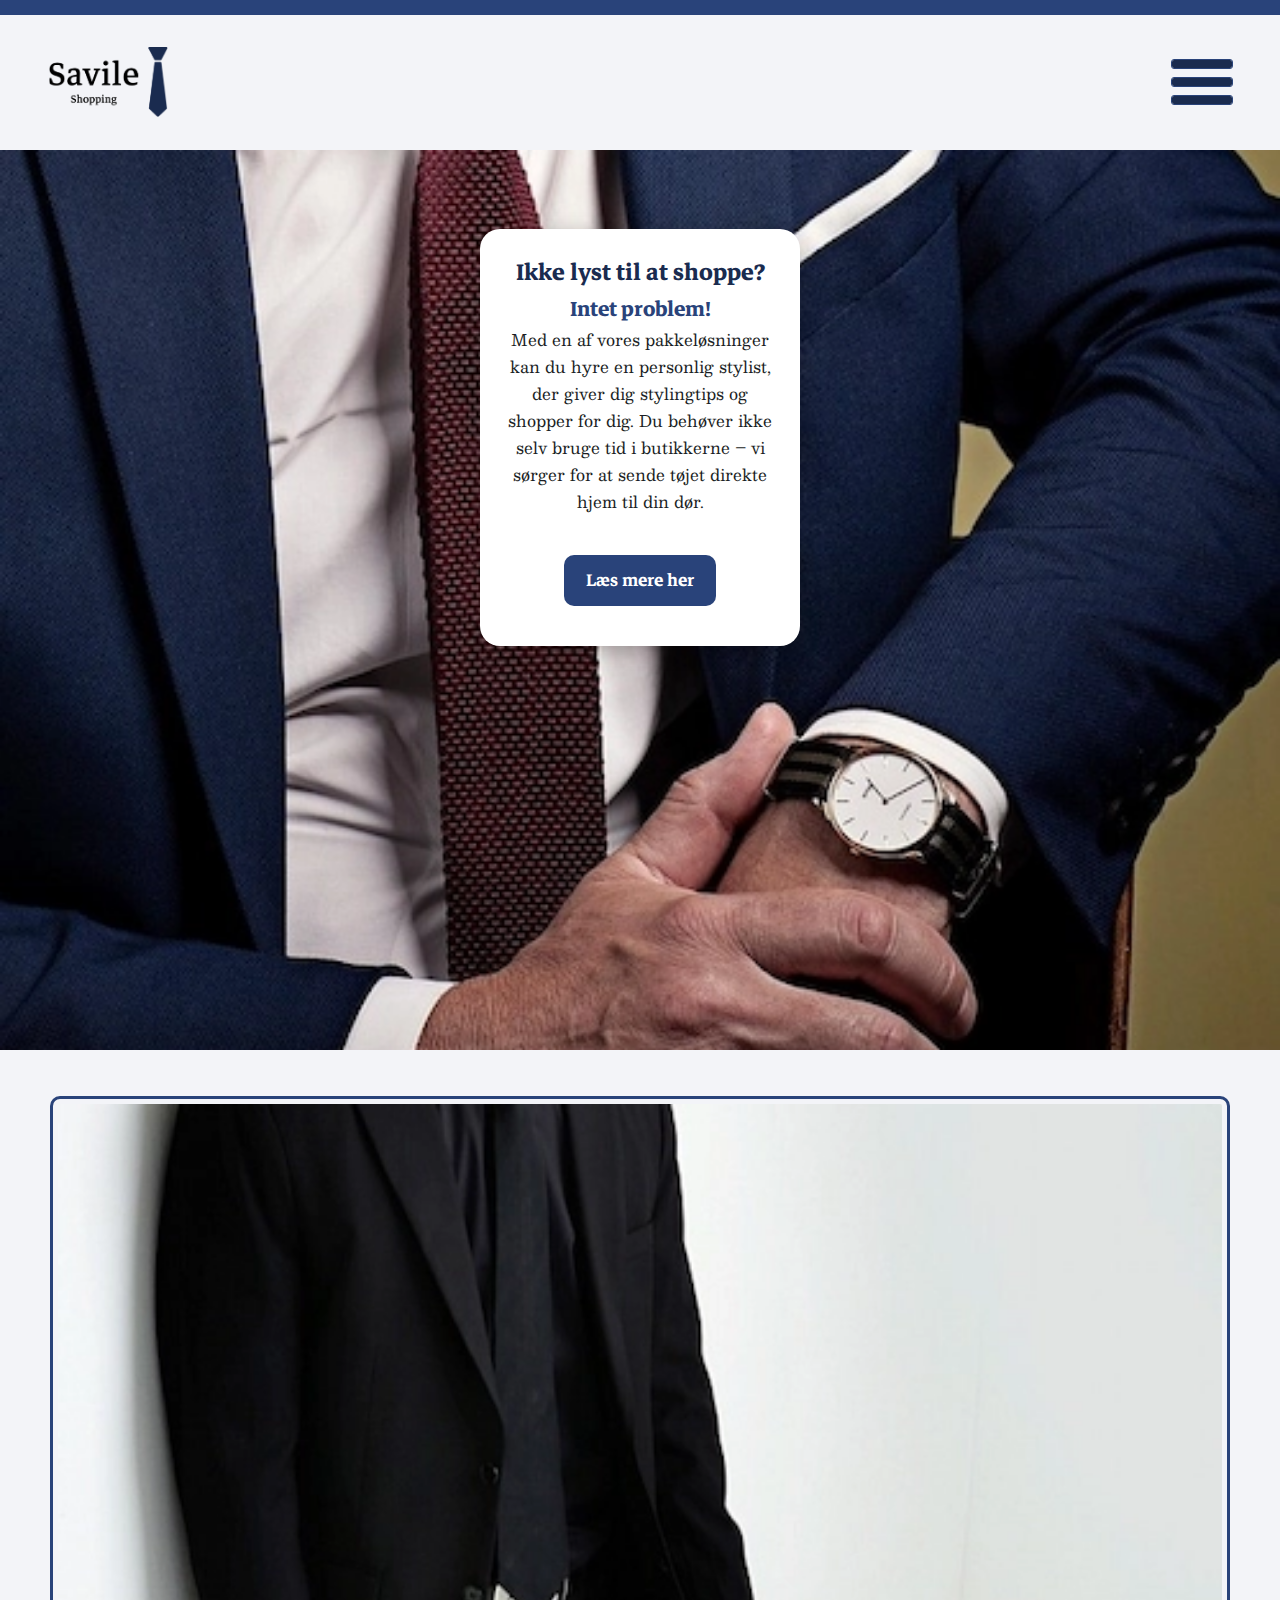
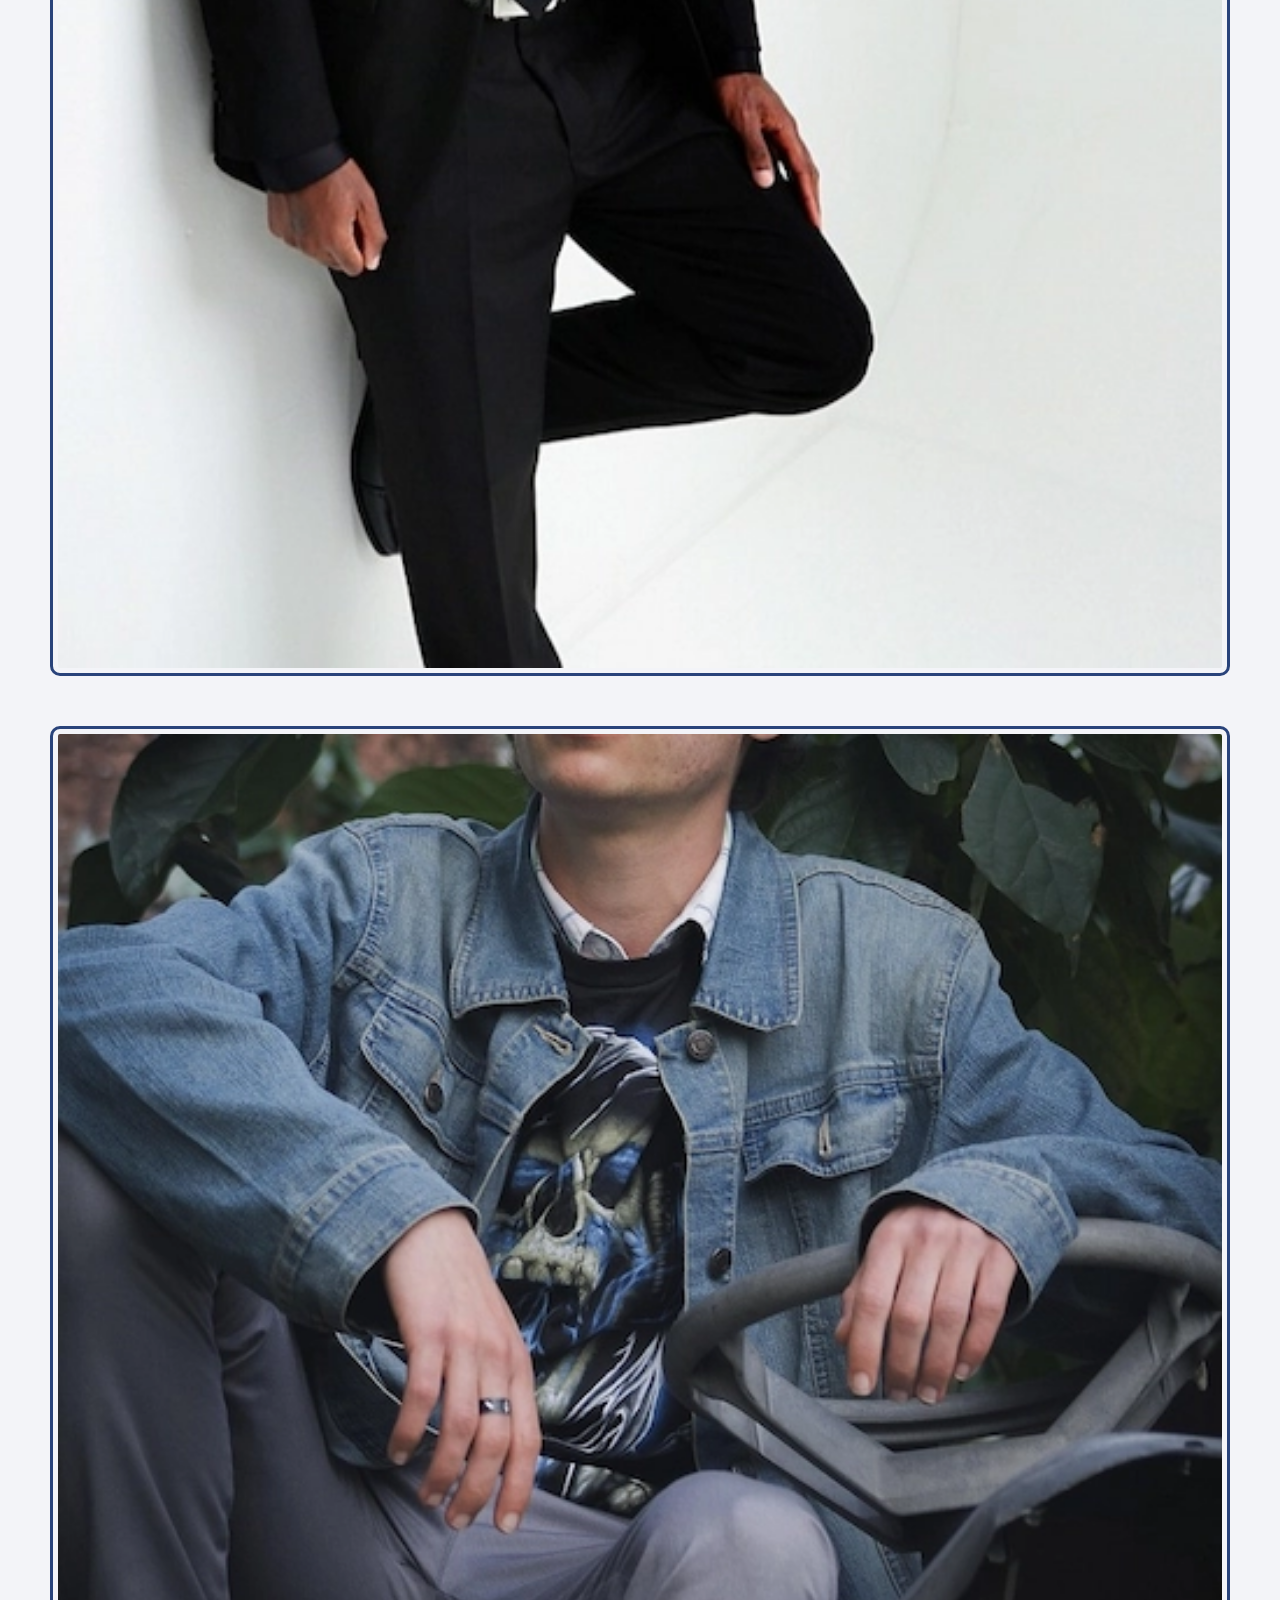
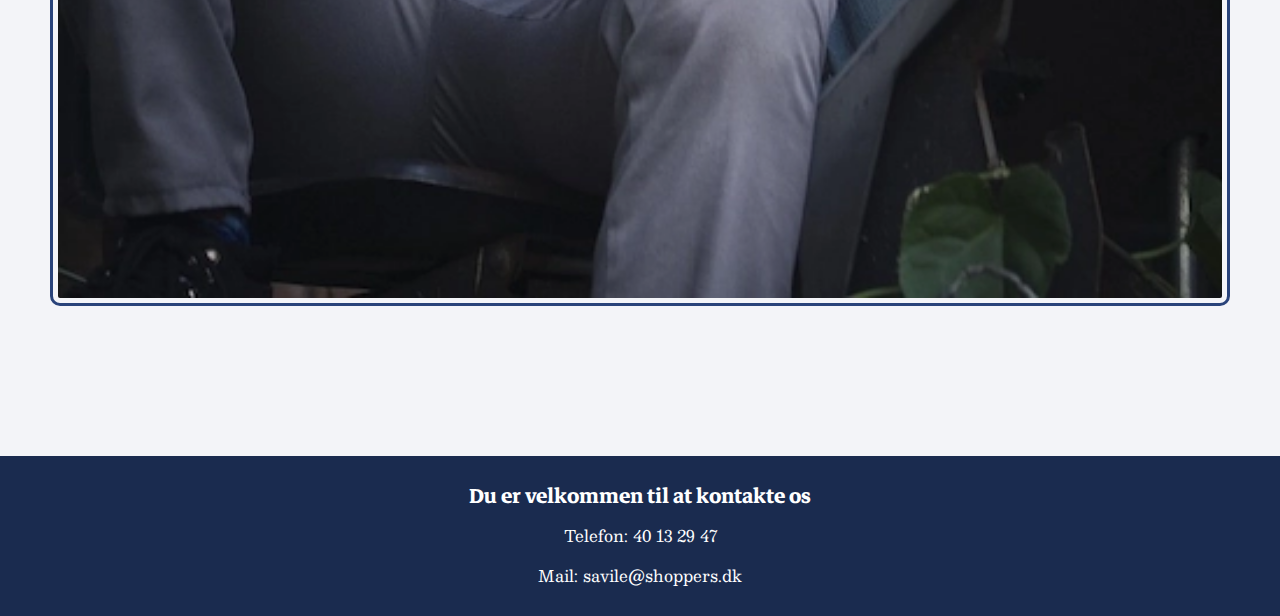
<file: index.html>
<!DOCTYPE html>
<html lang="da">
  <head>
    <meta charset="UTF-8" />
    <meta name="viewport" content="width=device-width, initial-scale=1.0" />
    <meta name="robots" content="noindex" />
    <link rel="stylesheet" href="general.css" />
    <link rel="stylesheet" href="layout.css" />

    <link rel="preconnect" href="https://fonts.googleapis.com" />
    <link rel="preconnect" href="https://fonts.gstatic.com" crossorigin />
    <link
      href="https://fonts.googleapis.com/css2?family=Markazi+Text:wght@400..700&family=Raleway:ital,wght@0,100..900;1,100..900&display=swap"
      rel="stylesheet"
    />
    <link rel="preconnect" href="https://fonts.googleapis.com" />
    <link rel="preconnect" href="https://fonts.gstatic.com" crossorigin />
    <link
      href="https://fonts.googleapis.com/css2?family=Besley:ital,wght@0,400..900;1,400..900&family=Markazi+Text:wght@400..700&family=Raleway:ital,wght@0,100..900;1,100..900&display=swap"
      rel="stylesheet"
    />
    <title>Savile Shopping - Forside</title>
  </head>
  <body>
    <header>
      <section class="logo_menu">
        <div class="logo">
          <img src="billeder/logo.png" alt="Mit logo" />
        </div>
        <label class="hamburger-menu">
          <input type="checkbox" />
        </label>
      </section>
      <div class="navigation">
        <nav>
          <ul>
            <li><a href="index.html">Forside</a></li>
            <li><a href="om.html">Om</a></li>
            <li><a href="pakker.html">Pakker</a></li>
            <li><a href="galleri.html">Galleri</a></li>
            <li><a href="kontakt.html">Kontakt</a></li>
          </ul>
        </nav>
      </div>
    </header>

    <main class="forside_main">
      <div class="billede-wrap b1-wrap">
        <img
          src="billeder/outfit2_1 (1).webp"
          alt="Mand i jakkesæt"
          class="b1"
        />
      </div>
      <div class="forside_box">
        <h1>Ikke lyst til at shoppe?</h1>
        <h2>Intet problem!</h2>
        <p>
          Med en af vores pakkeløsninger kan du hyre en personlig stylist, der
          giver dig stylingtips og shopper for dig. Du behøver ikke selv bruge
          tid i butikkerne – vi sørger for at sende tøjet direkte hjem til din
          dør.
        </p>
        <div class="knap">
          <a href="om.html">Læs mere her</a>
        </div>
      </div>
      <section class="forside_billeder">
        <div class="billede-wrap">
          <img
            src="billeder/outfit1_1 (2).webp"
            alt="Mand i sort casual"
            class="b2"
          />
        </div>
        <div class="billede-wrap">
          <img
            src="billeder/young-man-6995457_1280.webp"
            alt="Mand i casual streetwear"
            class="b3"
          />
        </div>
      </section>
    </main>

    <footer>
      <h2>Du er velkommen til at kontakte os</h2>
      <p>Telefon: 40 13 29 47</p>
      <p>Mail: savile@shoppers.dk</p>
    </footer>
  </body>
</html>
</file>
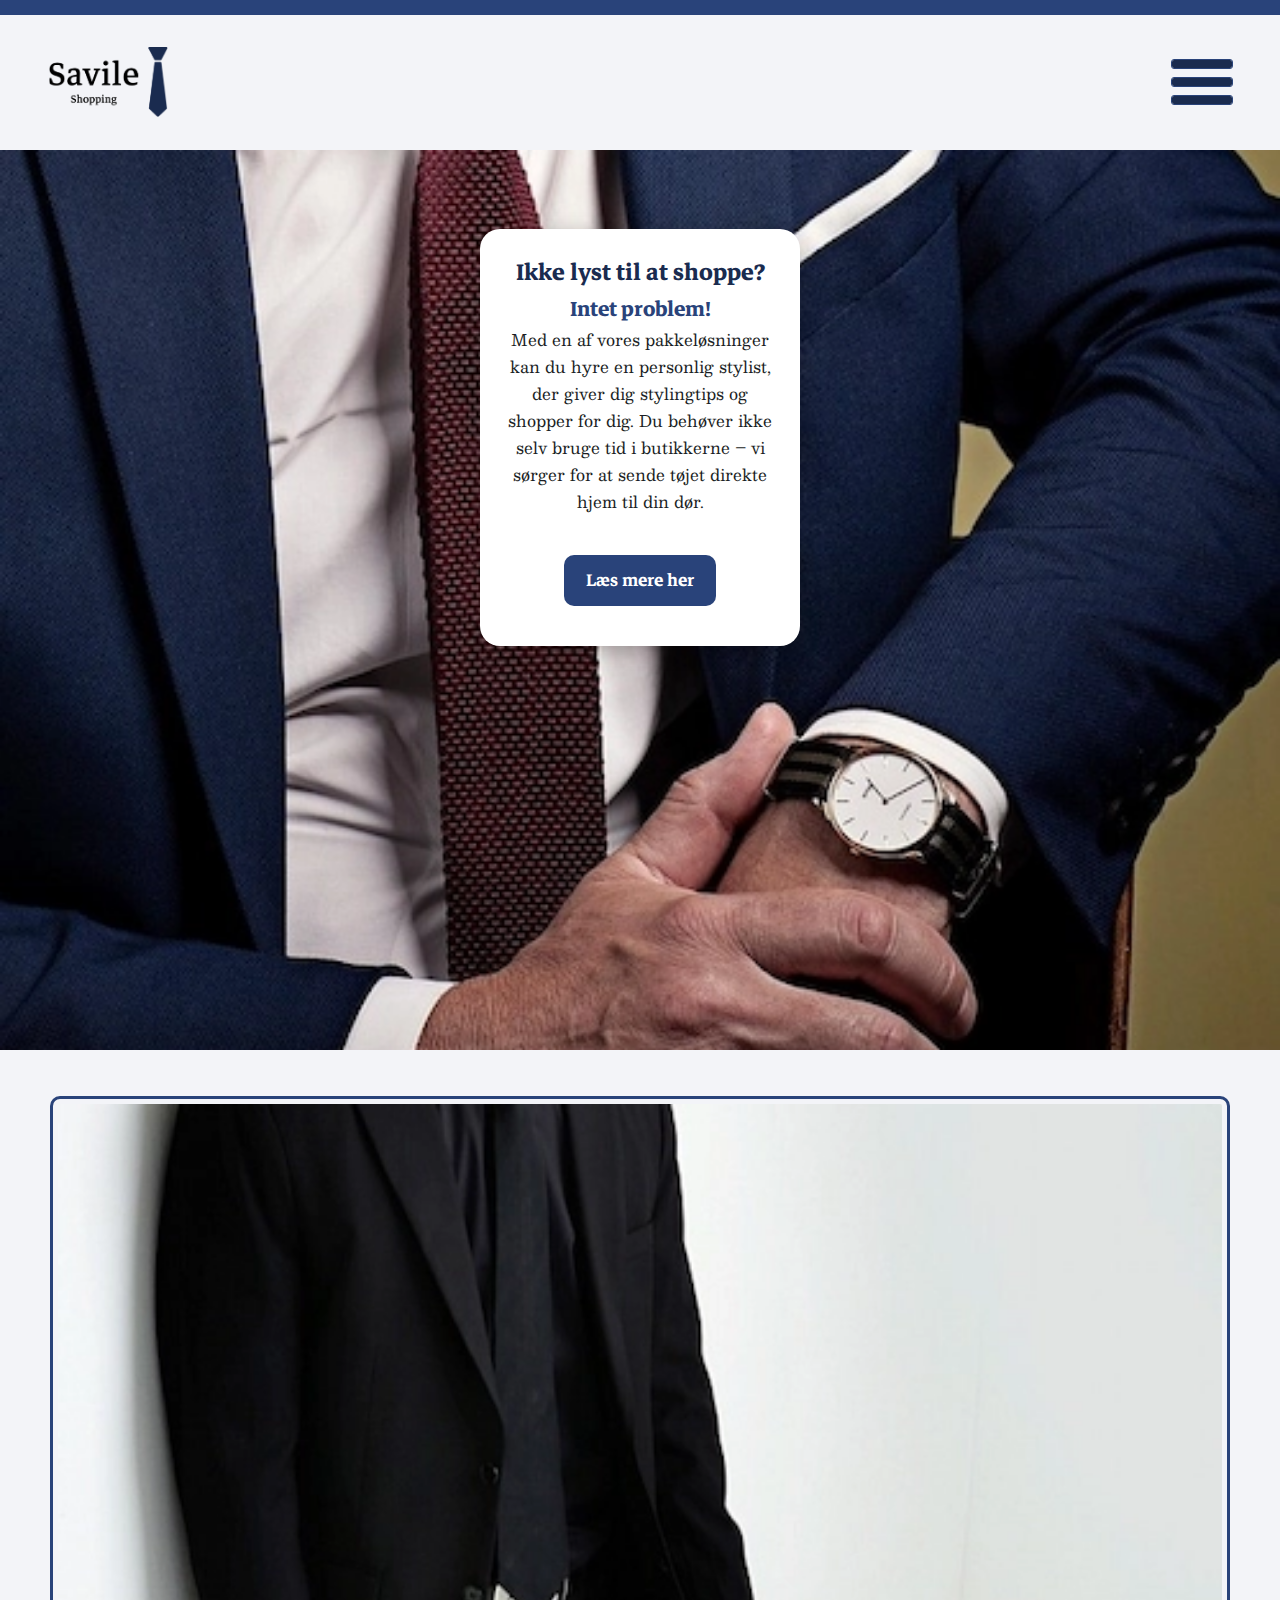
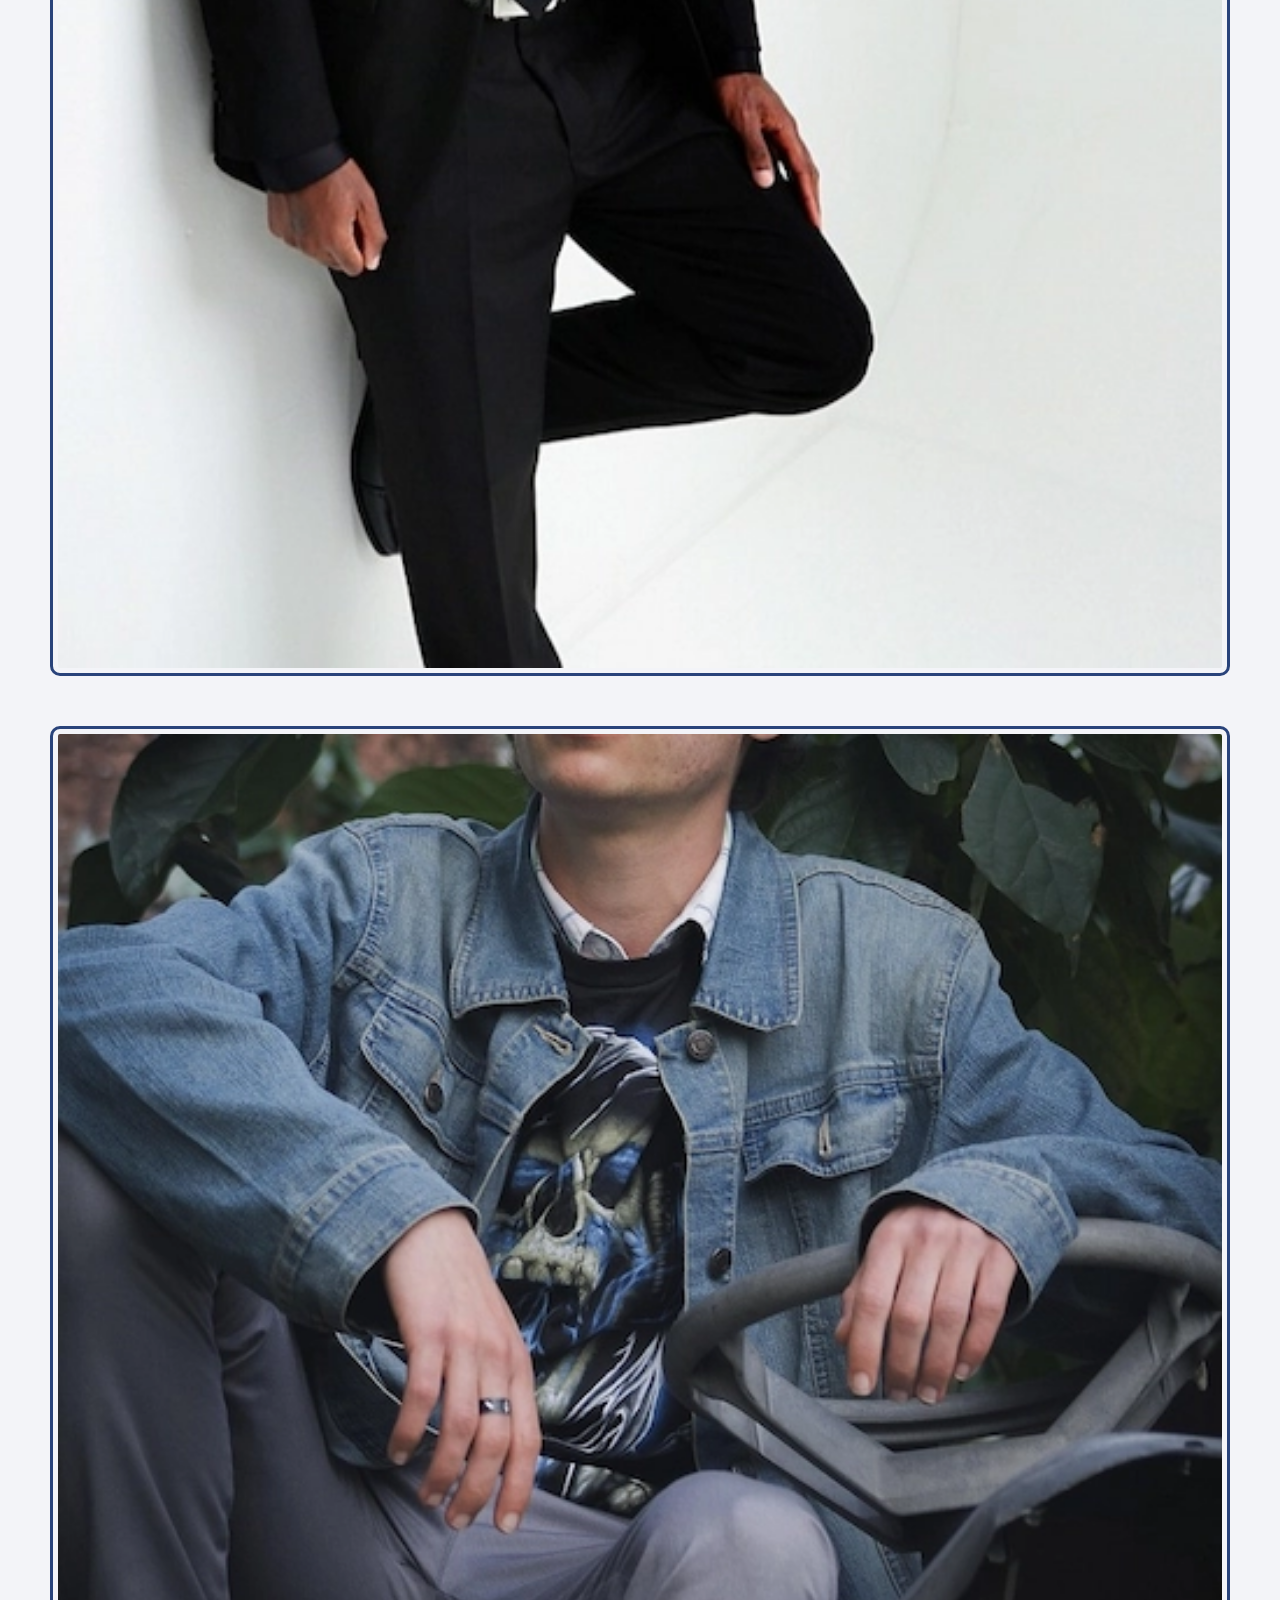
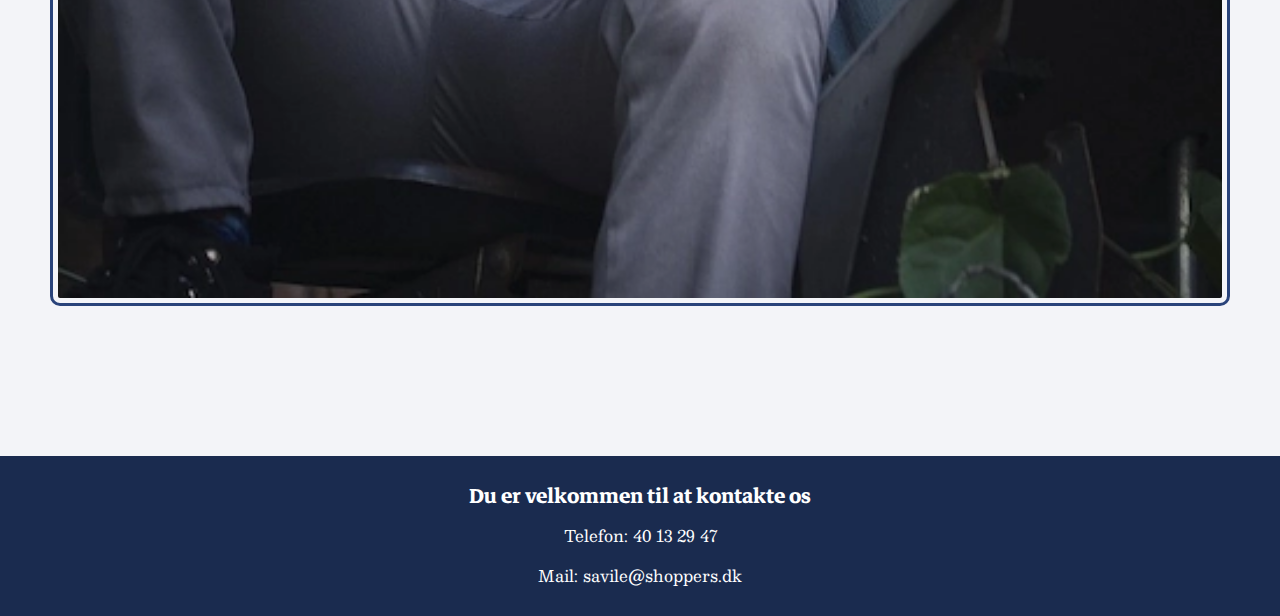
<file: Forside.html>
<!DOCTYPE html>
<html lang="da">
  <head>
    <meta charset="UTF-8" />
    <meta name="viewport" content="width=device-width, initial-scale=1.0" />
    <meta name="robots" content="noindex" />
    <link rel="stylesheet" href="general.css" />
    <link rel="stylesheet" href="layout.css" />

    <link rel="preconnect" href="https://fonts.googleapis.com" />
    <link rel="preconnect" href="https://fonts.gstatic.com" crossorigin />
    <link
      href="https://fonts.googleapis.com/css2?family=Markazi+Text:wght@400..700&family=Raleway:ital,wght@0,100..900;1,100..900&display=swap"
      rel="stylesheet"
    />
    <link rel="preconnect" href="https://fonts.googleapis.com" />
    <link rel="preconnect" href="https://fonts.gstatic.com" crossorigin />
    <link
      href="https://fonts.googleapis.com/css2?family=Besley:ital,wght@0,400..900;1,400..900&family=Markazi+Text:wght@400..700&family=Raleway:ital,wght@0,100..900;1,100..900&display=swap"
      rel="stylesheet"
    />
    <title>Savile Shopping - Forside</title>
  </head>
  <body>
    <header>
      <section class="logo_menu">
        <div class="logo">
          <img src="billeder/logo.png" alt="Mit logo" />
        </div>
        <label class="hamburger-menu">
          <input type="checkbox" />
        </label>
      </section>
      <div class="navigation">
        <nav>
          <ul>
            <li><a href="forside.html">Forside</a></li>
            <li><a href="om.html">Om</a></li>
            <li><a href="pakker.html">Pakker</a></li>
            <li><a href="galleri.html">Galleri</a></li>
            <li><a href="kontakt.html">Kontakt</a></li>
          </ul>
        </nav>
      </div>
    </header>

    <main class="forside_main">
      <img src="billeder/outfit2_1 (1).webp" alt="Mand i jakkesæt" class="b1" />
      <div class="forside_box">
        <h1>Ikke lyst til at shoppe?</h1>
        <h2>Intet problem!</h2>
        <p>
          Med en af vores pakkeløsninger kan du hyre en personlig stylist, der
          giver dig stylingtips og shopper for dig. Du behøver ikke selv bruge
          tid i butikkerne – vi sørger for at sende tøjet direkte hjem til din
          dør.
        </p>
        <div class="knap">
          <a href="om.html">Læs mere her</a>
        </div>
      </div>
      <section class="forside_billeder">
        <img
          src="billeder/outfit1_1 (2).webp"
          alt="Mand i sort casual"
          class="b2"
        />
        <img
          src="billeder/young-man-6995457_1280.webp"
          alt="Mand i casual streetwear"
          class="b3"
        />
      </section>
    </main>

    <footer>
      <h2>Du er velkommen til at kontakte os</h2>
      <p>Telefon: 40 13 29 47</p>
      <p>Mail: savile@shoppers.dk</p>
    </footer>
  </body>
</html>
</file>
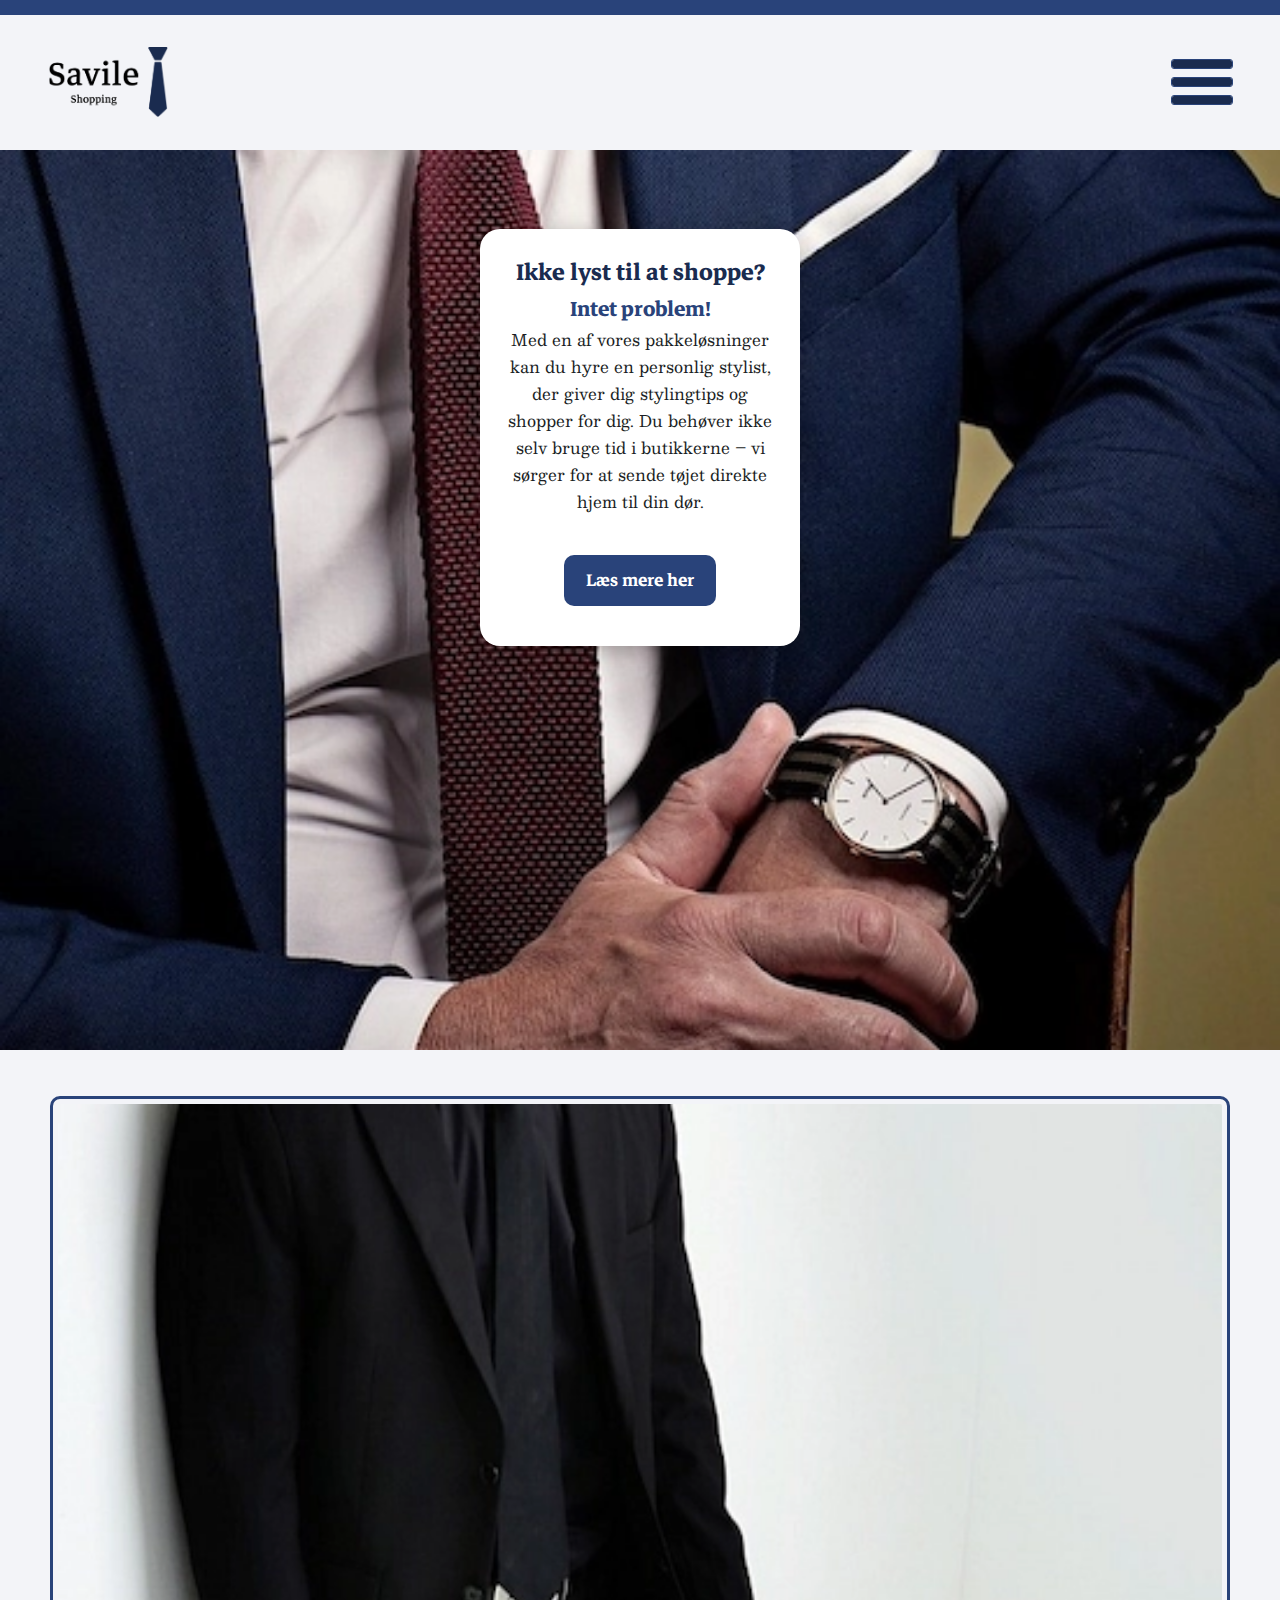
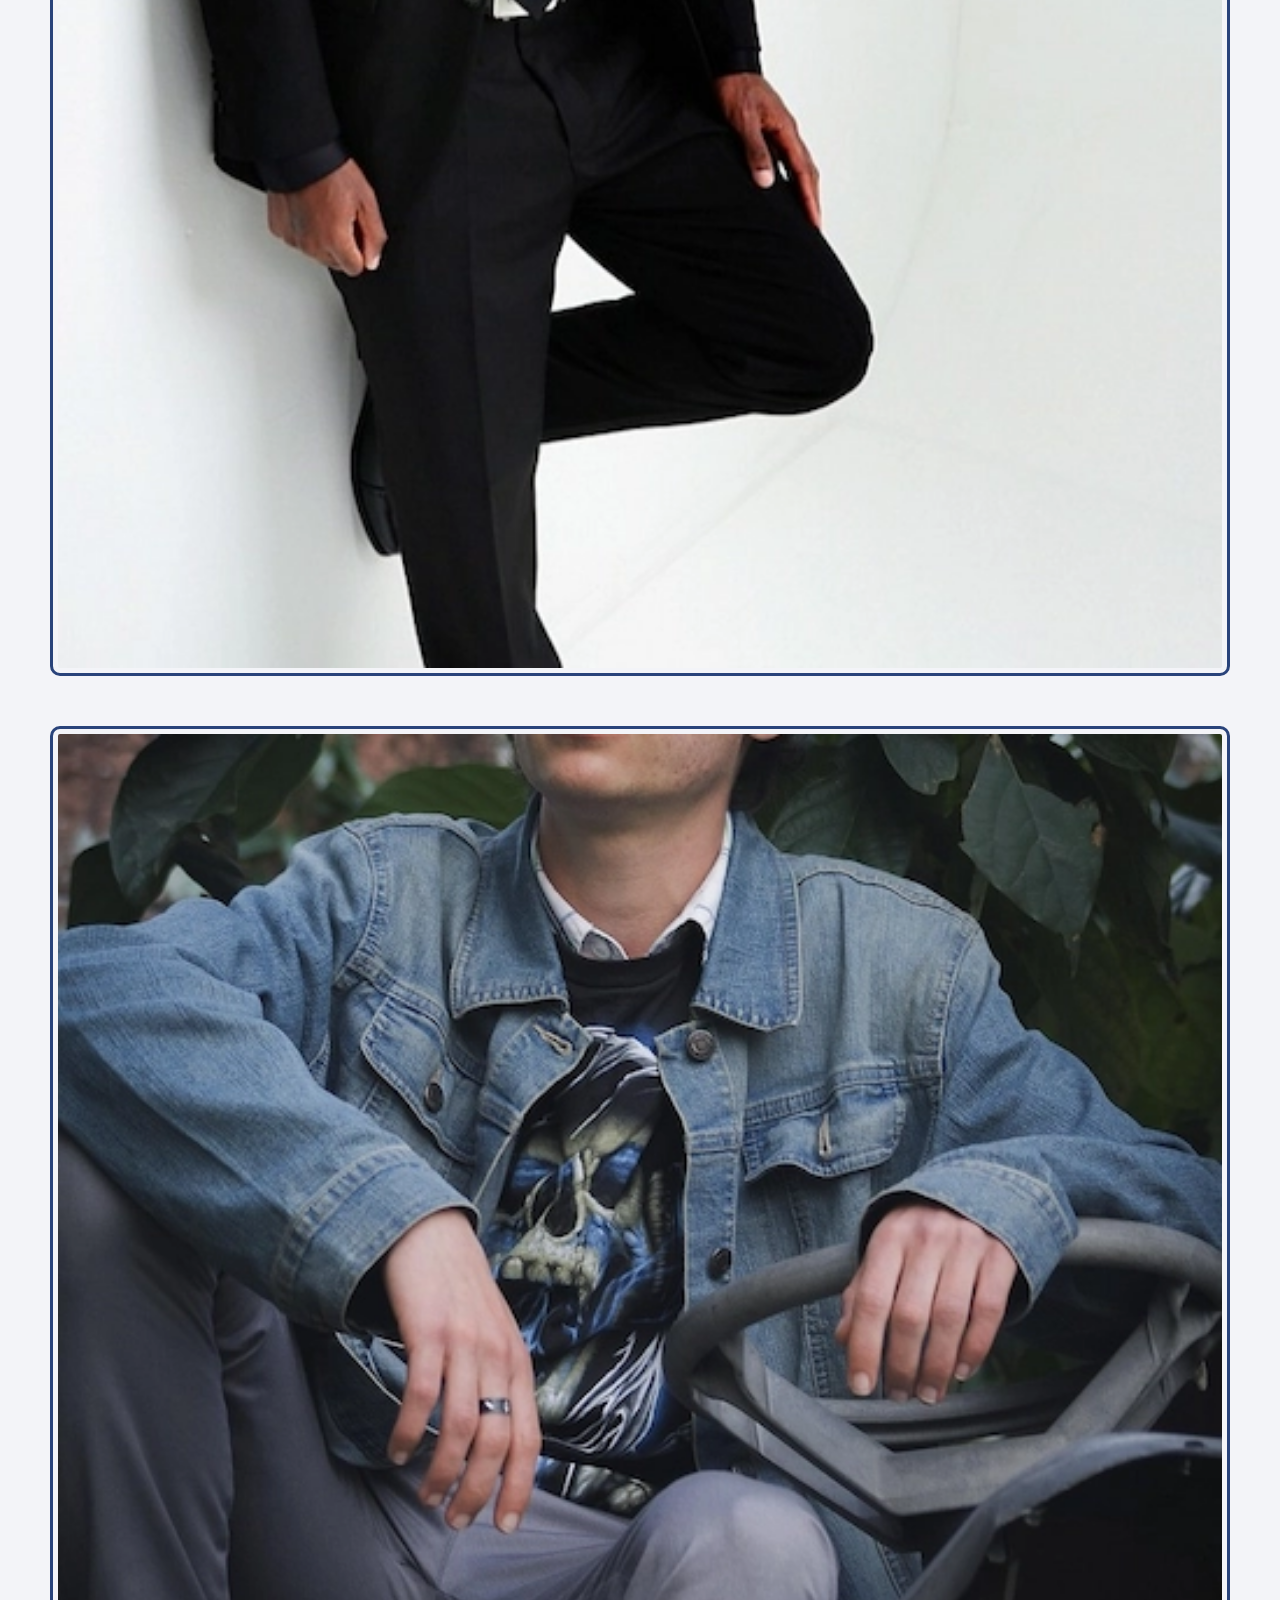
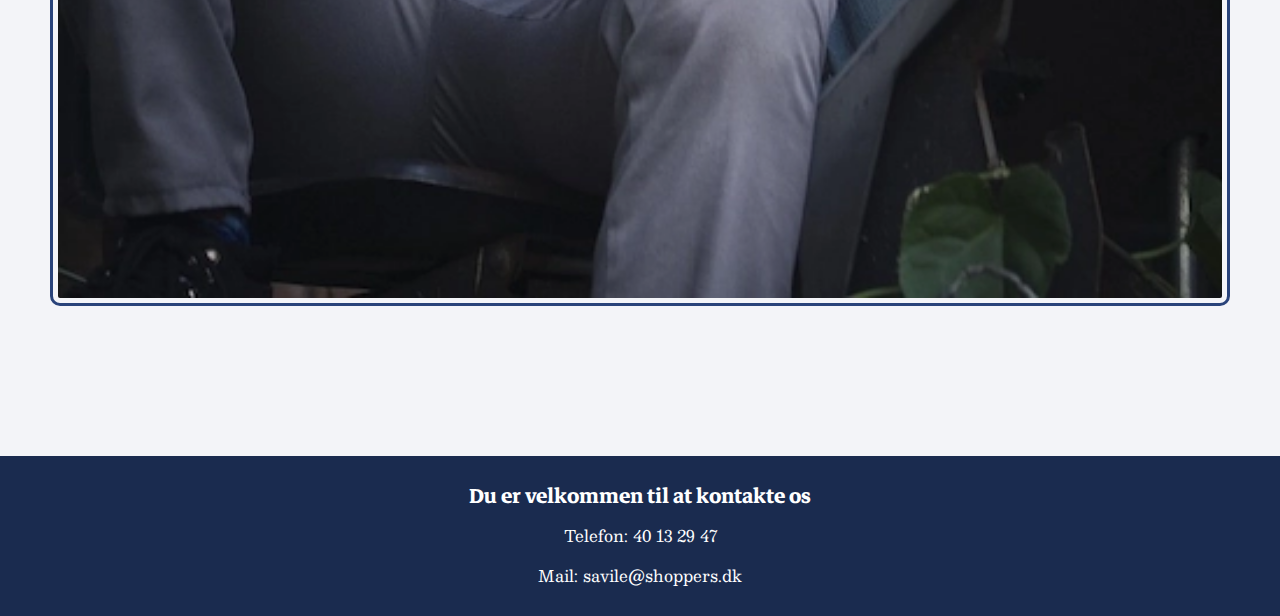
<file: forside.html>
<!DOCTYPE html>
<html lang="da">
  <head>
    <meta charset="UTF-8" />
    <meta name="viewport" content="width=device-width, initial-scale=1.0" />
    <meta name="robots" content="noindex" />
    <link rel="stylesheet" href="general.css" />
    <link rel="stylesheet" href="layout.css" />

    <link rel="preconnect" href="https://fonts.googleapis.com" />
    <link rel="preconnect" href="https://fonts.gstatic.com" crossorigin />
    <link
      href="https://fonts.googleapis.com/css2?family=Markazi+Text:wght@400..700&family=Raleway:ital,wght@0,100..900;1,100..900&display=swap"
      rel="stylesheet"
    />
    <link rel="preconnect" href="https://fonts.googleapis.com" />
    <link rel="preconnect" href="https://fonts.gstatic.com" crossorigin />
    <link
      href="https://fonts.googleapis.com/css2?family=Besley:ital,wght@0,400..900;1,400..900&family=Markazi+Text:wght@400..700&family=Raleway:ital,wght@0,100..900;1,100..900&display=swap"
      rel="stylesheet"
    />
    <title>Savile Shopping - Forside</title>
  </head>
  <body>
    <header>
      <section class="logo_menu">
        <div class="logo">
          <img src="billeder/logo.png" alt="Mit logo" />
        </div>
        <label class="hamburger-menu">
          <input type="checkbox" />
        </label>
      </section>
      <div class="navigation">
        <nav>
          <ul>
            <li><a href="forside.html">Forside</a></li>
            <li><a href="om.html">Om</a></li>
            <li><a href="pakker.html">Pakker</a></li>
            <li><a href="galleri.html">Galleri</a></li>
            <li><a href="kontakt.html">Kontakt</a></li>
          </ul>
        </nav>
      </div>
    </header>

    <main class="forside_main">
      <div class="billede-wrap b1-wrap">
        <img
          src="billeder/outfit2_1 (1).webp"
          alt="Mand i jakkesæt"
          class="b1"
        />
      </div>
      <div class="forside_box">
        <h1>Ikke lyst til at shoppe?</h1>
        <h2>Intet problem!</h2>
        <p>
          Med en af vores pakkeløsninger kan du hyre en personlig stylist, der
          giver dig stylingtips og shopper for dig. Du behøver ikke selv bruge
          tid i butikkerne – vi sørger for at sende tøjet direkte hjem til din
          dør.
        </p>
        <div class="knap">
          <a href="om.html">Læs mere her</a>
        </div>
      </div>
      <section class="forside_billeder">
        <div class="billede-wrap">
          <img
            src="billeder/outfit1_1 (2).webp"
            alt="Mand i sort casual"
            class="b2"
          />
        </div>
        <div class="billede-wrap">
          <img
            src="billeder/young-man-6995457_1280.webp"
            alt="Mand i casual streetwear"
            class="b3"
          />
        </div>
      </section>
    </main>

    <footer>
      <h2>Du er velkommen til at kontakte os</h2>
      <p>Telefon: 40 13 29 47</p>
      <p>Mail: savile@shoppers.dk</p>
    </footer>
  </body>
</html>
</file>
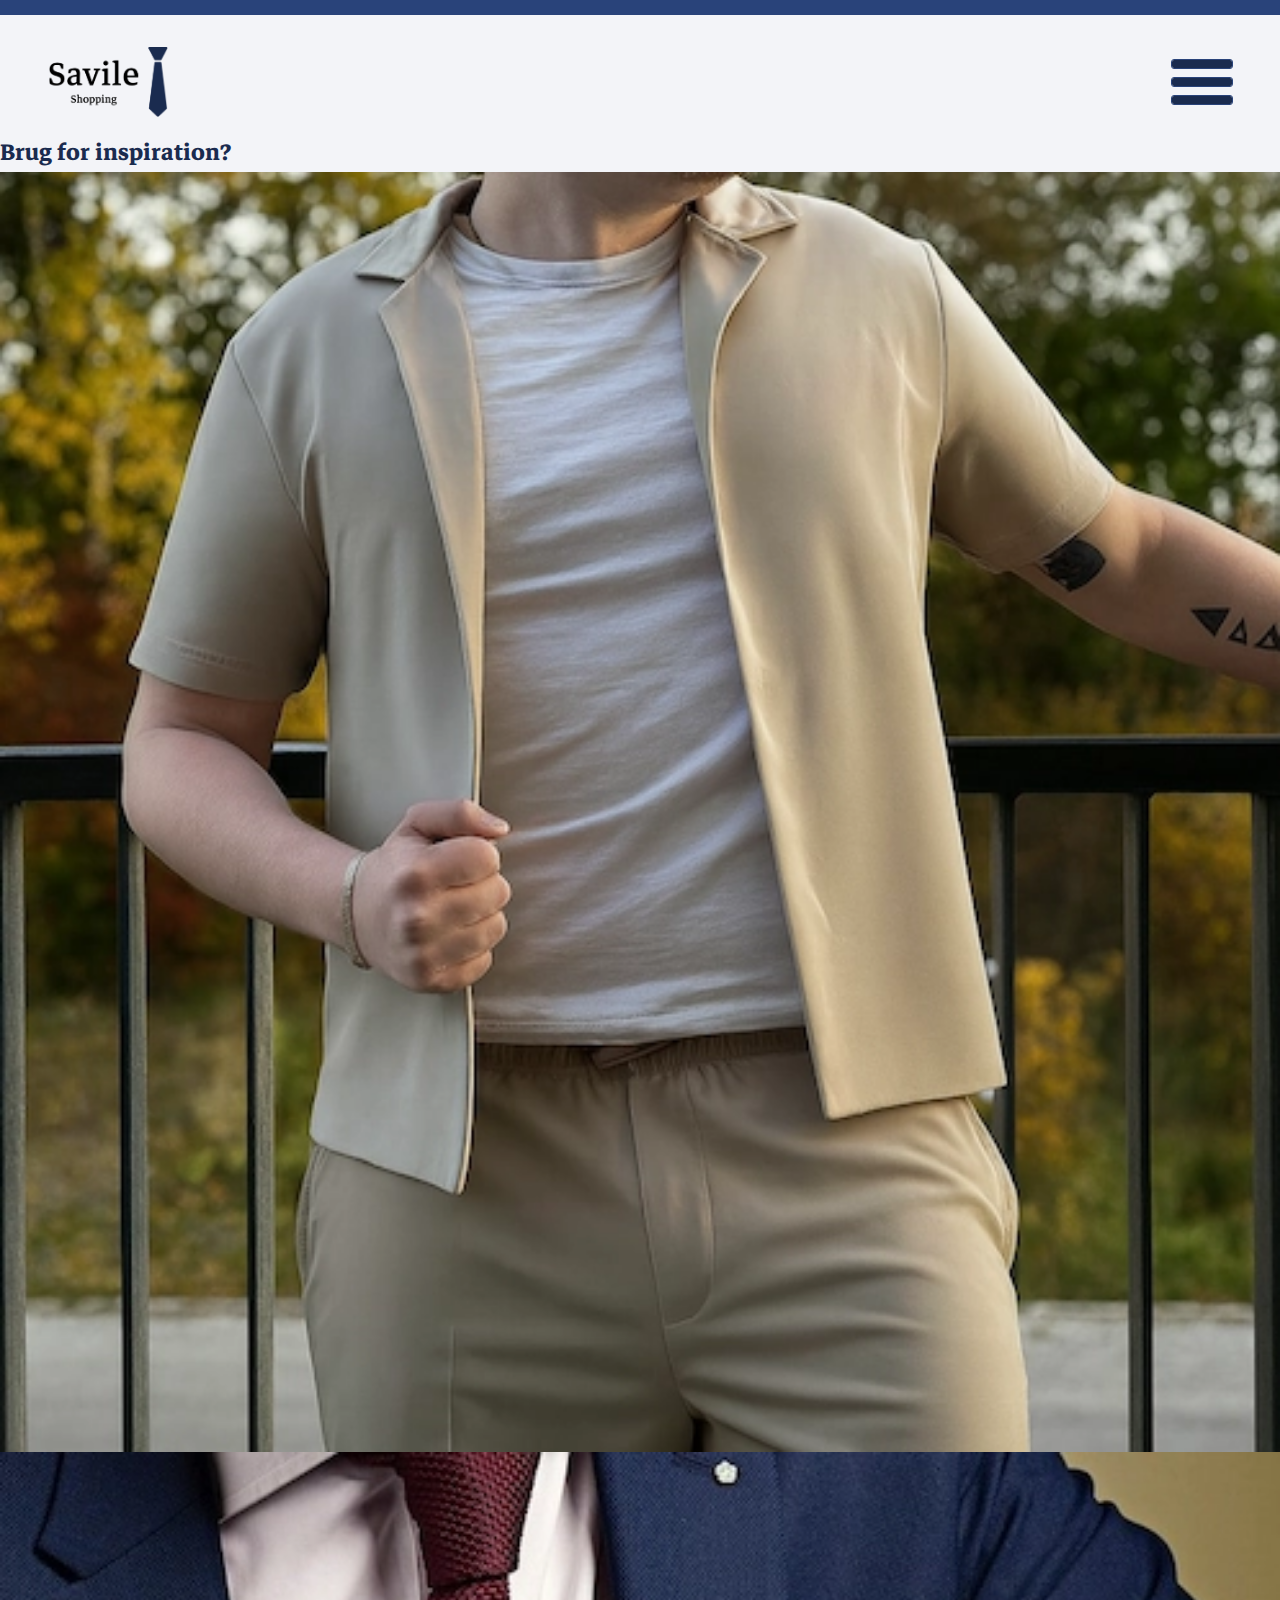
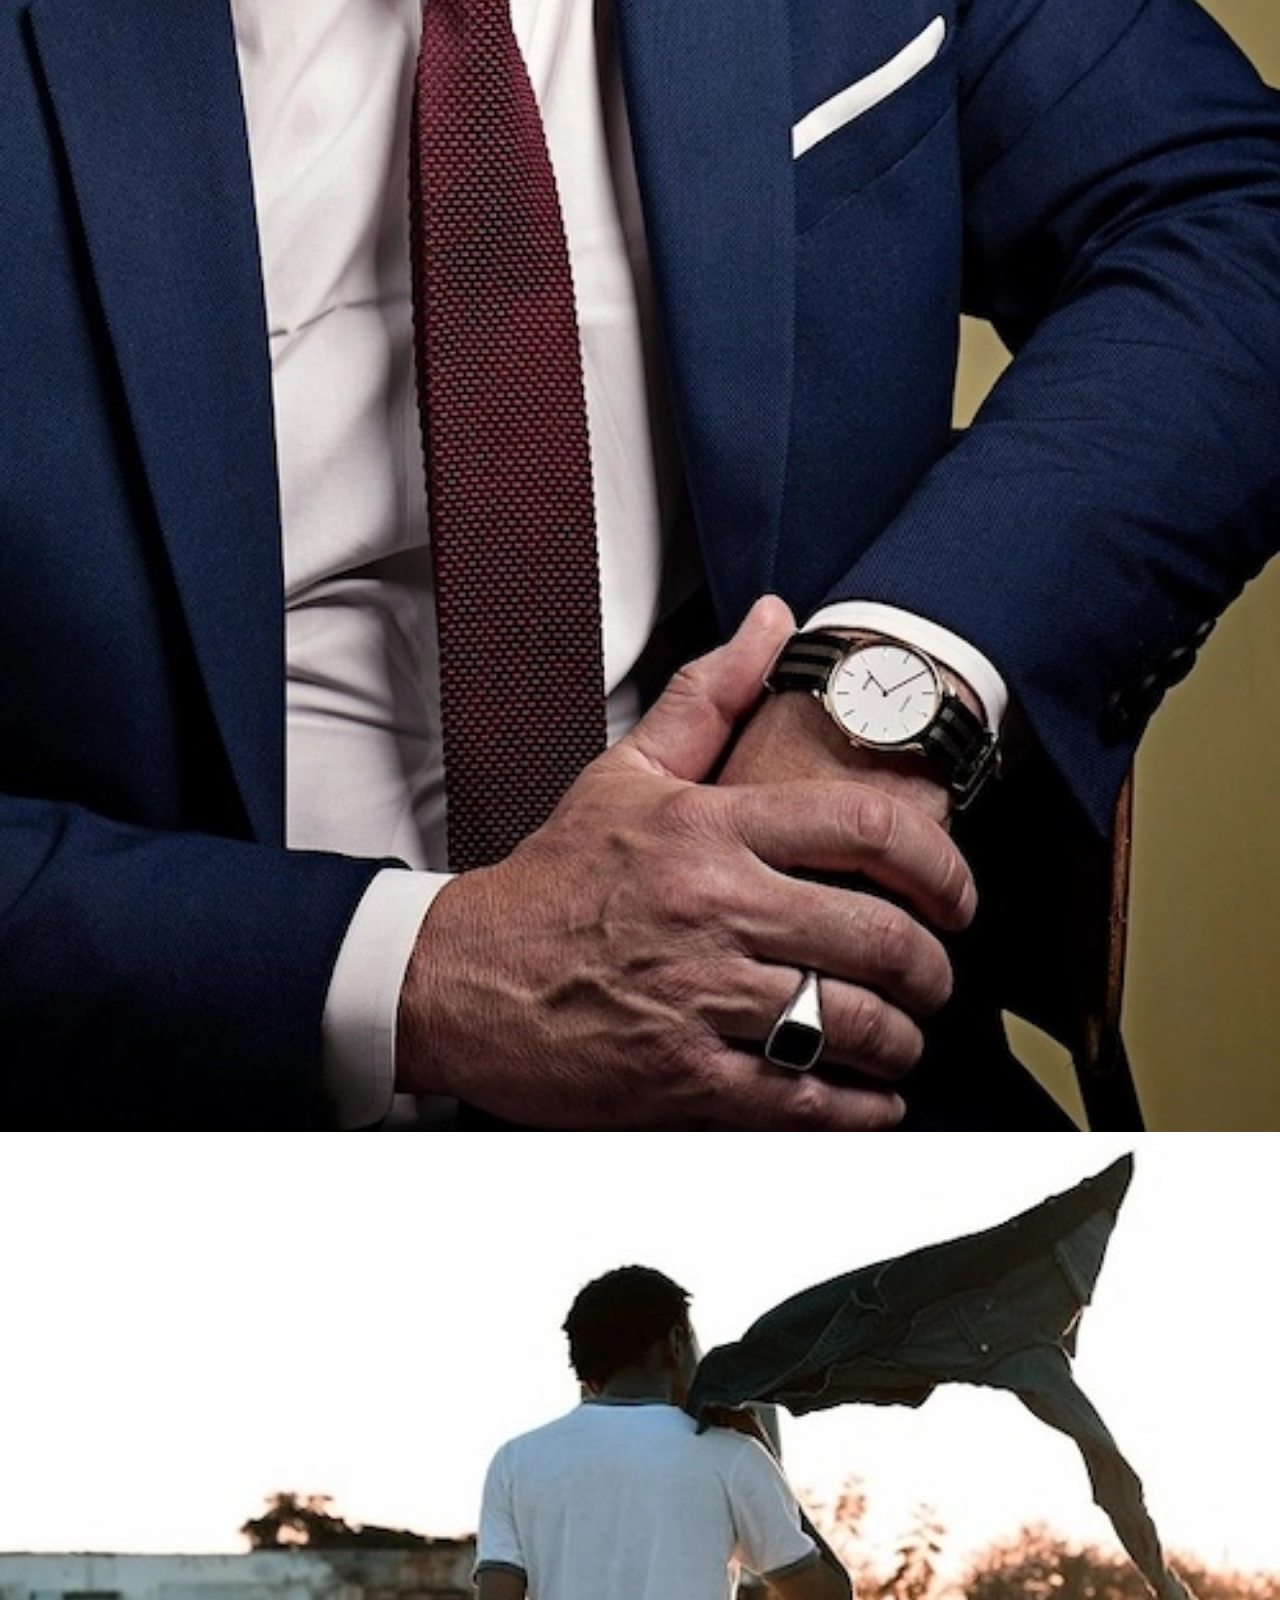
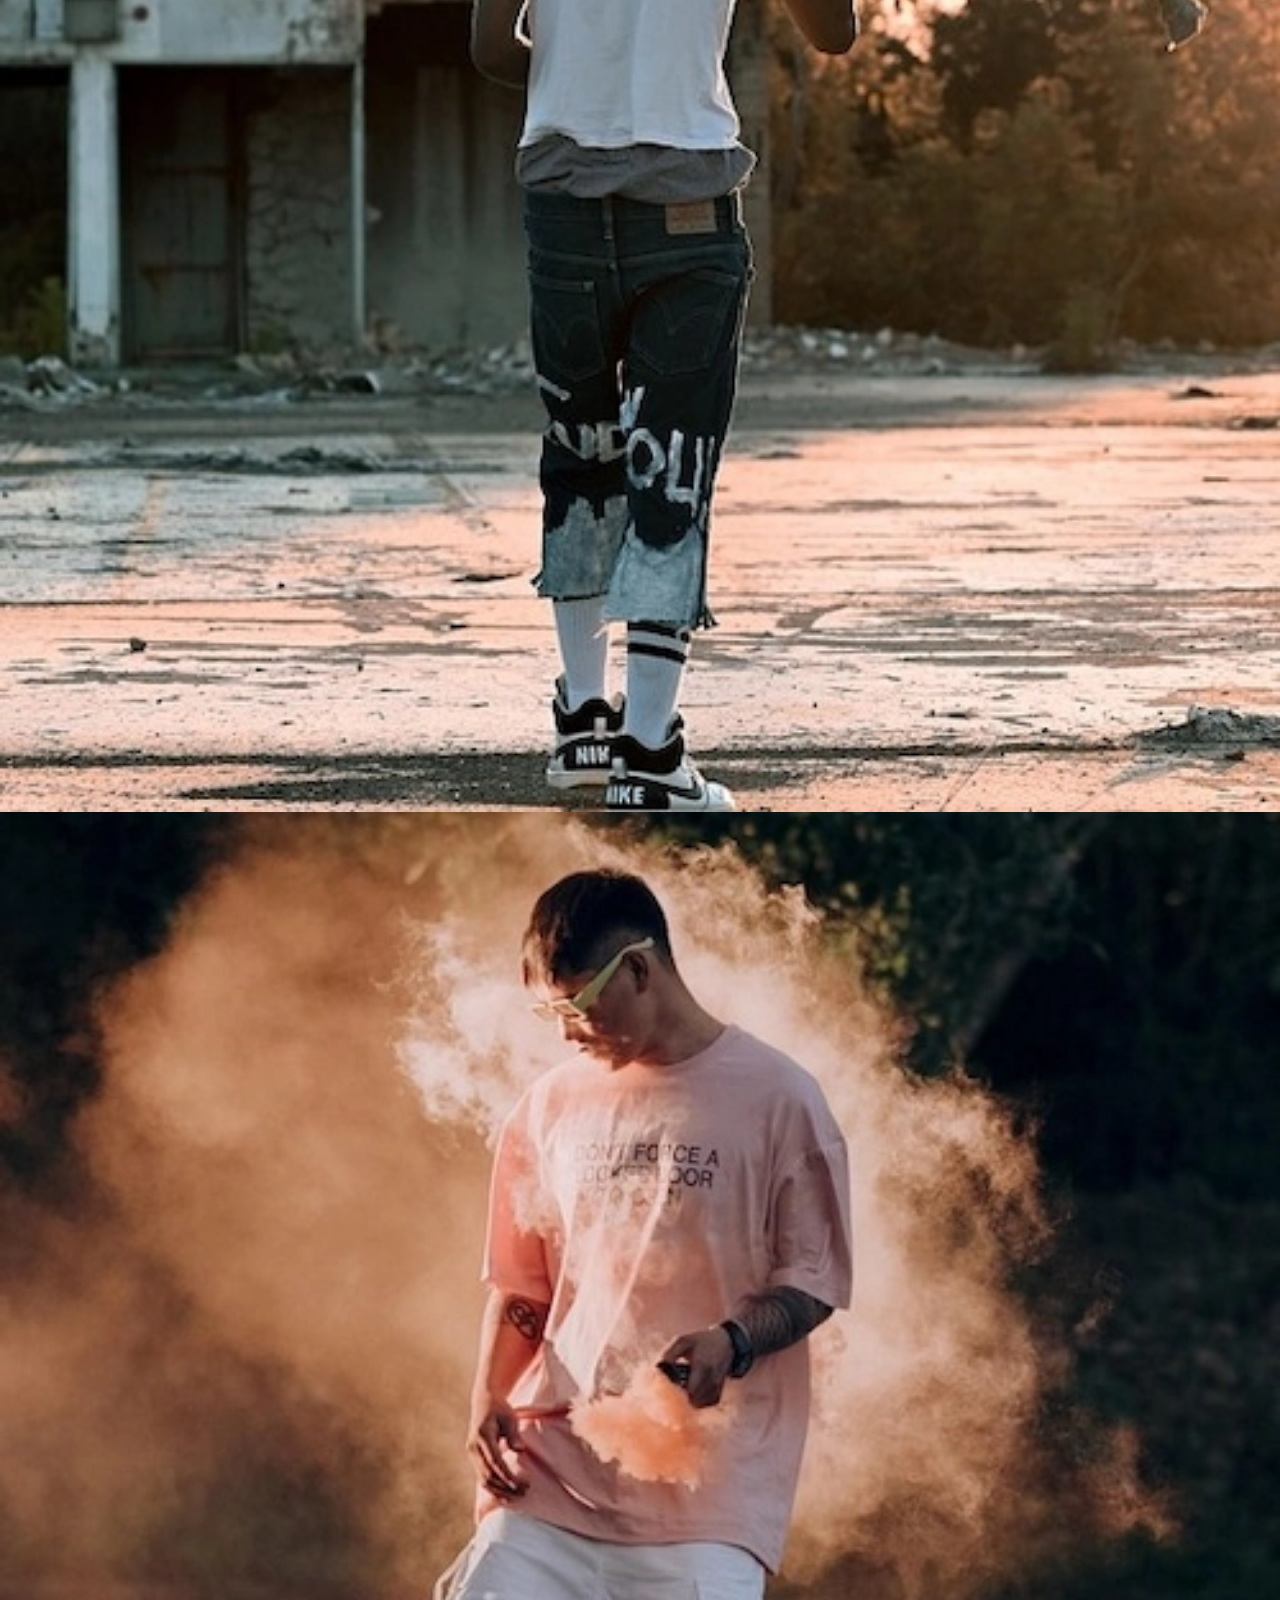
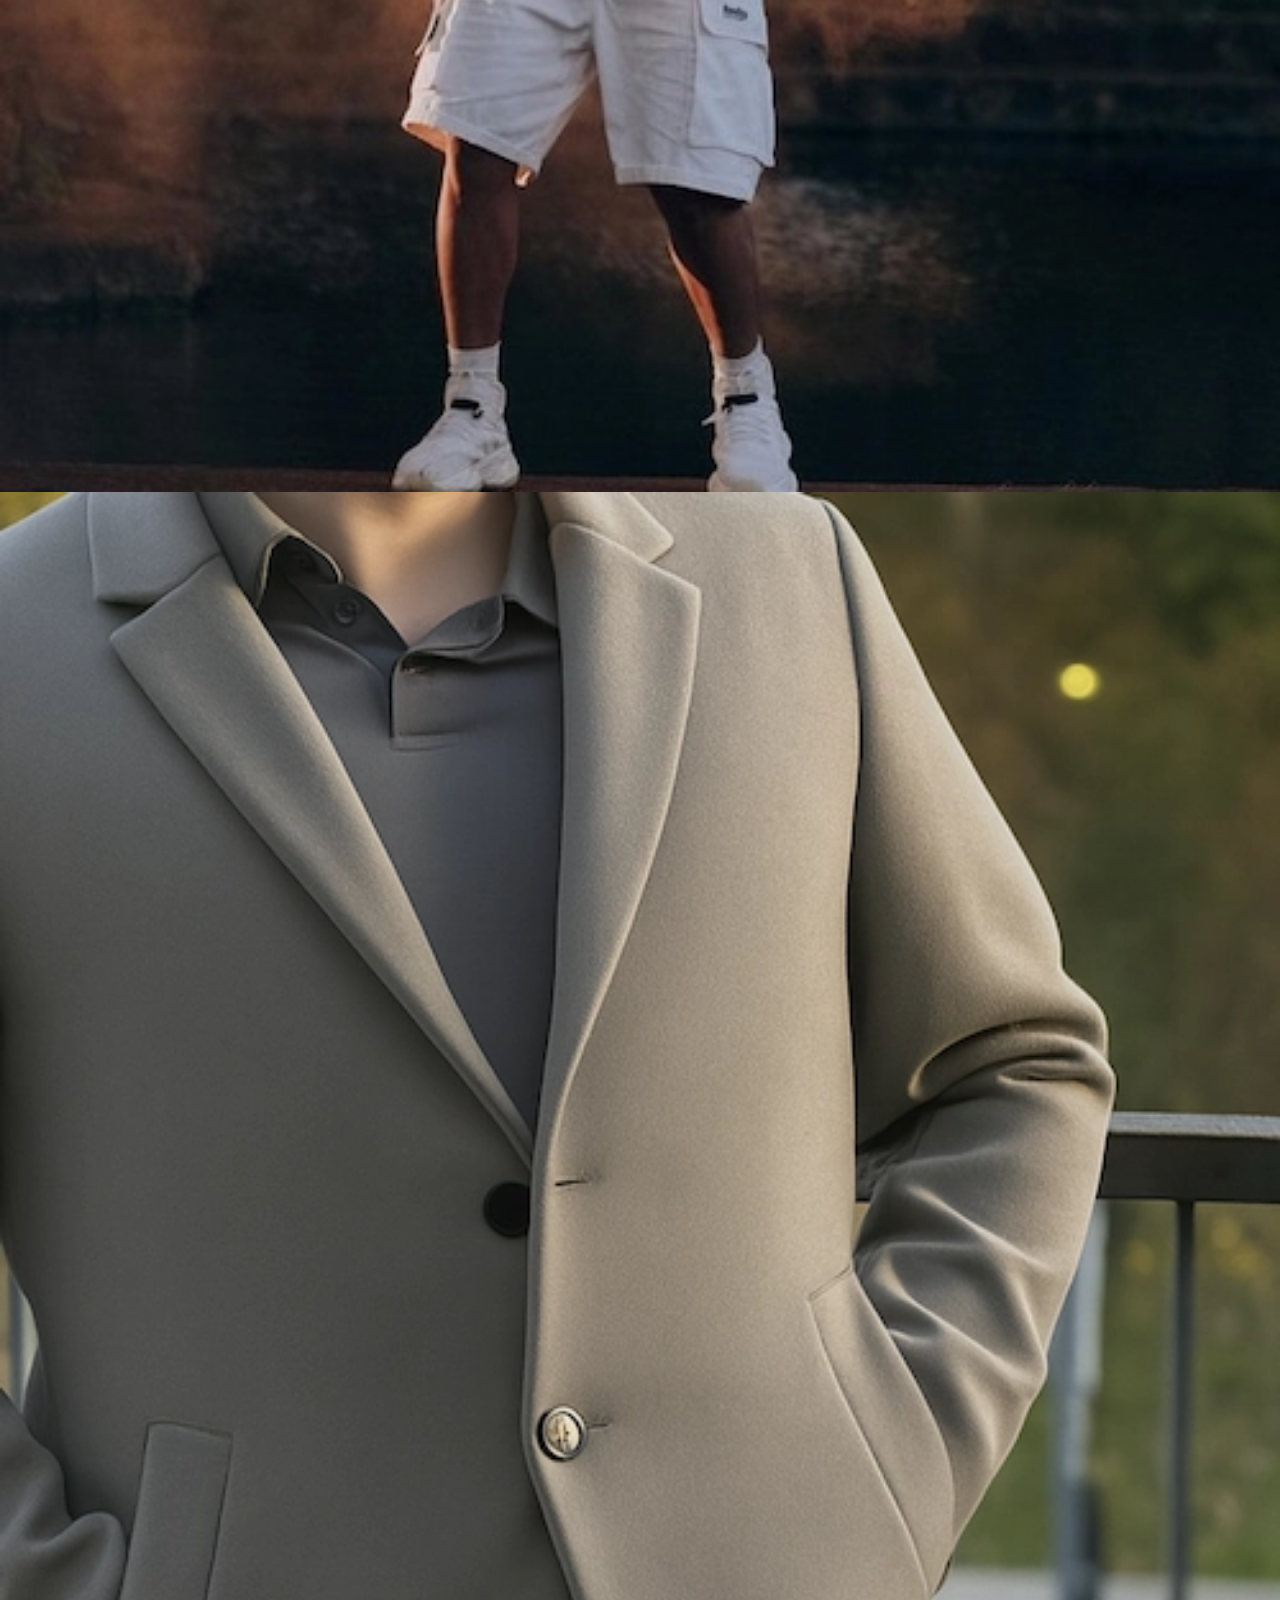
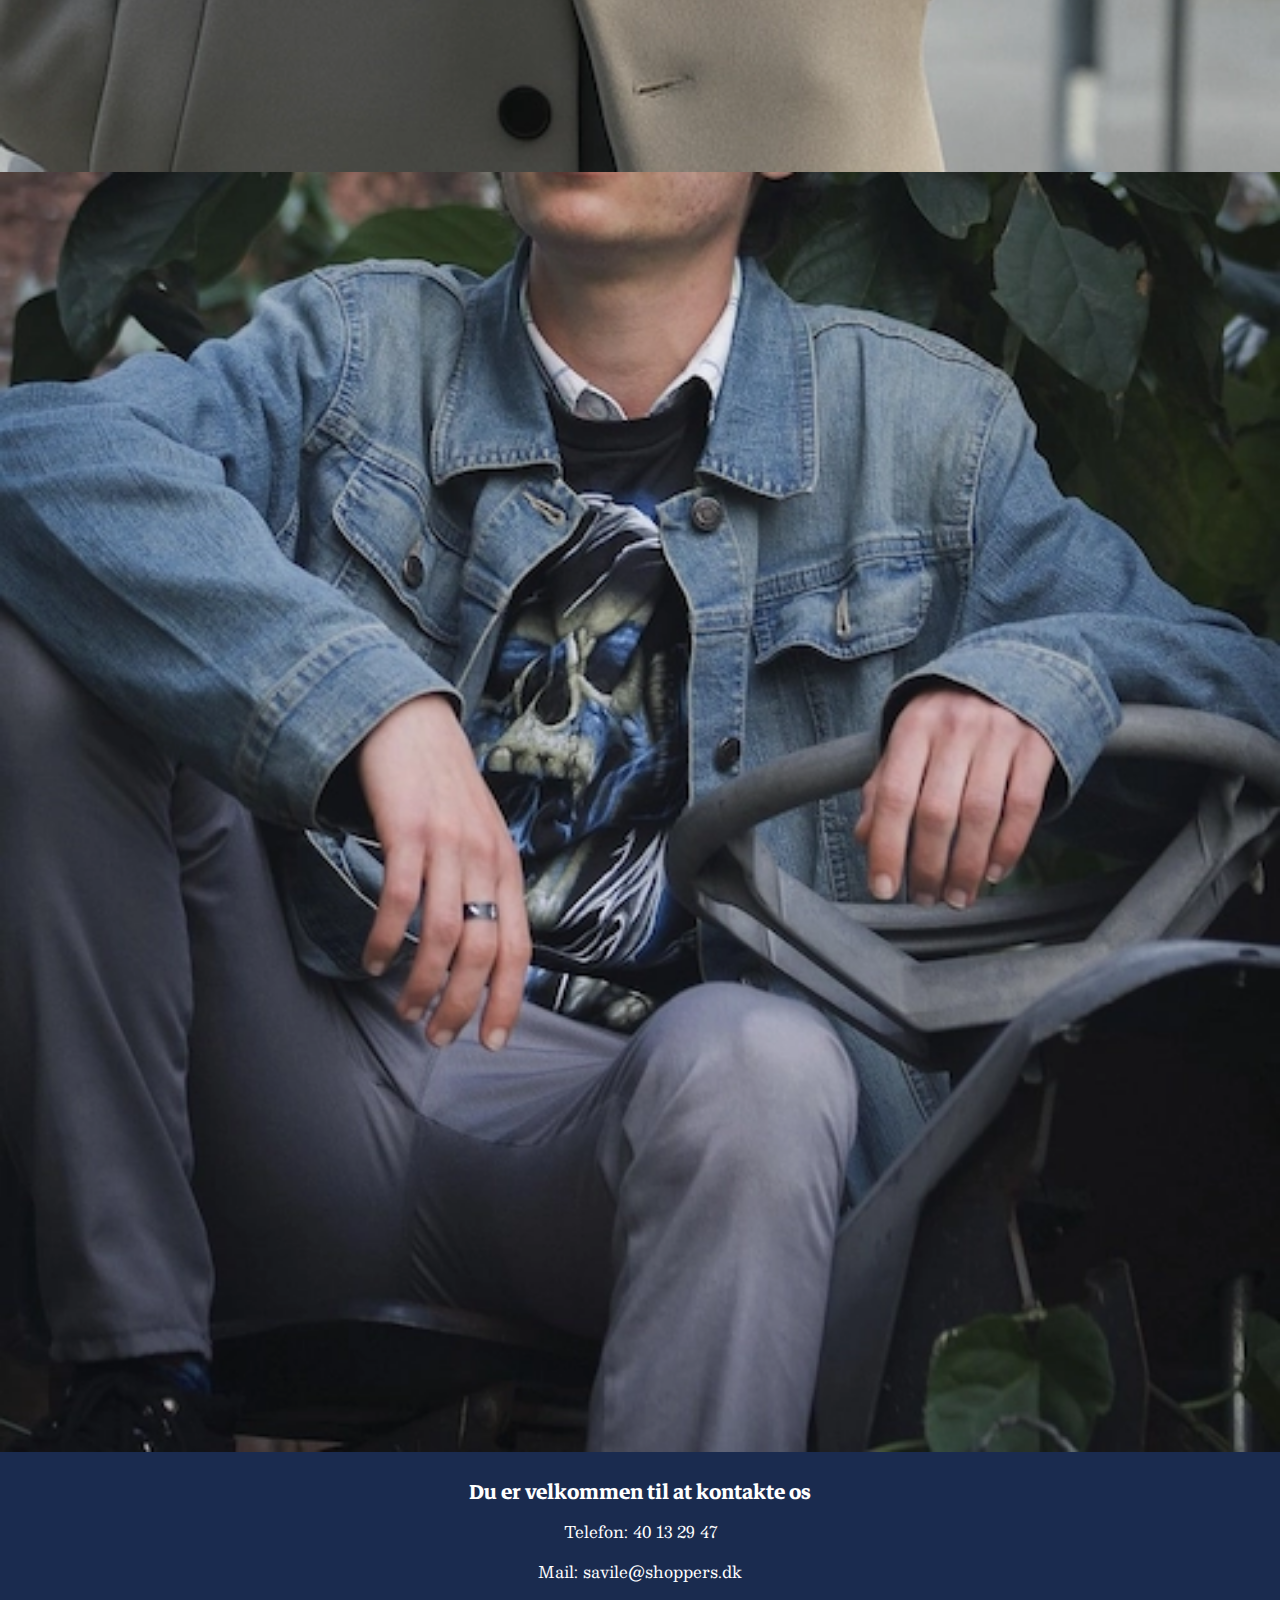
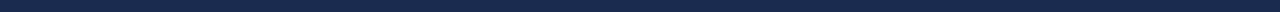
<file: galleri.html>
<!DOCTYPE html>
<html lang="da">
  <head>
    <meta charset="UTF-8" />
    <meta name="viewport" content="width=device-width, initial-scale=1.0" />
    <meta name="robots" content="noindex" />
    <link rel="stylesheet" href="general.css" />
    <link rel="stylesheet" href="layout.css" />

    <link rel="preconnect" href="https://fonts.googleapis.com" />
    <link rel="preconnect" href="https://fonts.gstatic.com" crossorigin />
    <link
      href="https://fonts.googleapis.com/css2?family=Markazi+Text:wght@400..700&family=Raleway:ital,wght@0,100..900;1,100..900&display=swap"
      rel="stylesheet"
    />
    <link rel="preconnect" href="https://fonts.googleapis.com" />
    <link rel="preconnect" href="https://fonts.gstatic.com" crossorigin />
    <link
      href="https://fonts.googleapis.com/css2?family=Besley:ital,wght@0,400..900;1,400..900&family=Markazi+Text:wght@400..700&family=Raleway:ital,wght@0,100..900;1,100..900&display=swap"
      rel="stylesheet"
    />

    <title>Savile Shopping - Galleri</title>
  </head>
  <body>
    <header>
      <section class="logo_menu">
        <div class="logo">
          <img src="billeder/logo.png" alt="Mit logo" />
        </div>
        <label class="hamburger-menu">
          <input type="checkbox" />
        </label>
      </section>
      <div class="navigation">
        <nav>
          <ul>
            <li><a href="index.html">Forside</a></li>
            <li><a href="om.html">Om</a></li>
            <li><a href="pakker.html">Pakker</a></li>
            <li><a href="galleri.html">Galleri</a></li>
            <li><a href="kontakt.html">Kontakt</a></li>
          </ul>
        </nav>
      </div>
    </header>
    <main class="galleri">
      <h1 class="gal_h1">Brug for inspiration?</h1>
      <section class="gal_bil">
        <img
          src="billeder/outfit1_1k.webp"
          alt="Mand i casual outfit"
          class="gal1"
        />
        <img
          src="billeder/outfit2_1 (1).webp"
          alt="Mand i jakkesæt"
          class="gal2"
        />
        <img
          src="billeder/streetwear.webp"
          alt="Mand i streetwear"
          class="gal3"
        />
        <img
          src="billeder/man-7061820_1280.webp"
          alt="Mand i streetwear foran røg"
          class="gal4"
        />
        <img
          src="billeder/outfit3_1k.webp"
          alt="Mand i beige frakke"
          class="gal5"
        />
        <img
          src="billeder/young-man-6995457_1280.webp"
          alt="Mand i casual streetwear"
          class="gal6"
        />
      </section>
    </main>
    <footer>
      <h2>Du er velkommen til at kontakte os</h2>
      <p>Telefon: 40 13 29 47</p>
      <p>Mail: savile@shoppers.dk</p>
    </footer>
  </body>
</html>
</file>
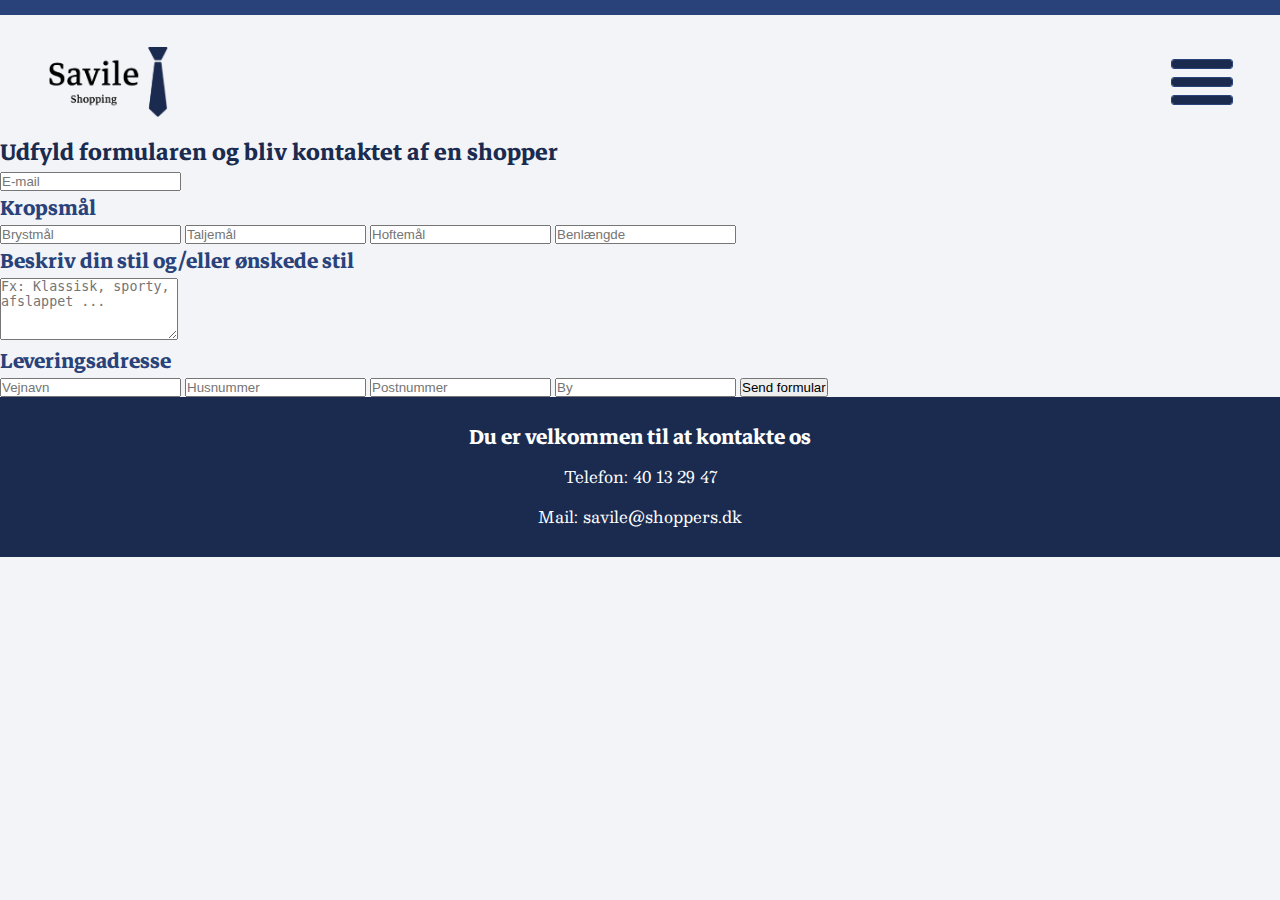
<file: kontakt.html>
<!DOCTYPE html>
<html lang="da">
  <head>
    <meta charset="UTF-8" />
    <meta name="viewport" content="width=device-width, initial-scale=1.0" />
    <meta name="robots" content="noindex" />
    <link rel="stylesheet" href="general.css" />
    <link rel="stylesheet" href="layout.css" />

    <link rel="preconnect" href="https://fonts.googleapis.com" />
    <link rel="preconnect" href="https://fonts.gstatic.com" crossorigin />
    <link
      href="https://fonts.googleapis.com/css2?family=Markazi+Text:wght@400..700&family=Raleway:ital,wght@0,100..900;1,100..900&display=swap"
      rel="stylesheet"
    />
    <link rel="preconnect" href="https://fonts.googleapis.com" />
    <link rel="preconnect" href="https://fonts.gstatic.com" crossorigin />
    <link
      href="https://fonts.googleapis.com/css2?family=Besley:ital,wght@0,400..900;1,400..900&family=Markazi+Text:wght@400..700&family=Raleway:ital,wght@0,100..900;1,100..900&display=swap"
      rel="stylesheet"
    />

    <title>Savile Shopping - Kontakt</title>
  </head>
  <body>
    <header>
      <section class="logo_menu">
        <div class="logo">
          <img src="billeder/logo.png" alt="Mit logo" />
        </div>
        <label class="hamburger-menu">
          <input type="checkbox" />
        </label>
      </section>
      <div class="navigation">
        <nav>
          <ul>
            <li><a href="index.html">Forside</a></li>
            <li><a href="om.html">Om</a></li>
            <li><a href="pakker.html">Pakker</a></li>
            <li><a href="galleri.html">Galleri</a></li>
            <li><a href="kontakt.html">Kontakt</a></li>
          </ul>
        </nav>
      </div>
    </header>
    <main class="kontakt_main">
      <h1>Udfyld formularen og bliv kontaktet af en shopper</h1>

      <form class="form" method="post">
        <label for="e-mail"></label>
        <input
          type="email"
          id="e-mail"
          name="e-mail"
          required
          placeholder="E-mail"
        />

        <h2>Kropsmål</h2>
        <label for="mål1"></label>
        <input
          type="text"
          name="mål1"
          id="mål1"
          placeholder="Brystmål"
          required
        />

        <label for="mål2"></label>
        <input
          type="text"
          name="mål2"
          id="mål2"
          placeholder="Taljemål"
          required
        />

        <label for="mål3"></label>
        <input
          type="text"
          name="mål3"
          id="mål3"
          placeholder="Hoftemål"
          required
        />

        <label for="mål4"></label>
        <input
          type="text"
          name="mål4"
          id="mål4"
          placeholder="Benlængde"
          required
        />

        <h2>Beskriv din stil og/eller ønskede stil</h2>
        <textarea
          name="stil"
          id="stil"
          rows="4"
          placeholder="Fx: Klassisk, sporty, afslappet ..."
        ></textarea>

        <h2>Leveringsadresse</h2>
        <input type="text" name="vej" placeholder="Vejnavn" required />
        <input type="text" name="husnummer" placeholder="Husnummer" required />
        <input
          type="text"
          name="postnummer"
          placeholder="Postnummer"
          required
        />
        <input type="text" name="by" placeholder="By" required />

        <button type="submit">Send formular</button>
      </form>
    </main>
    <footer>
      <h2>Du er velkommen til at kontakte os</h2>
      <p>Telefon: 40 13 29 47</p>
      <p>Mail: savile@shoppers.dk</p>
    </footer>
  </body>
</html>
</file>
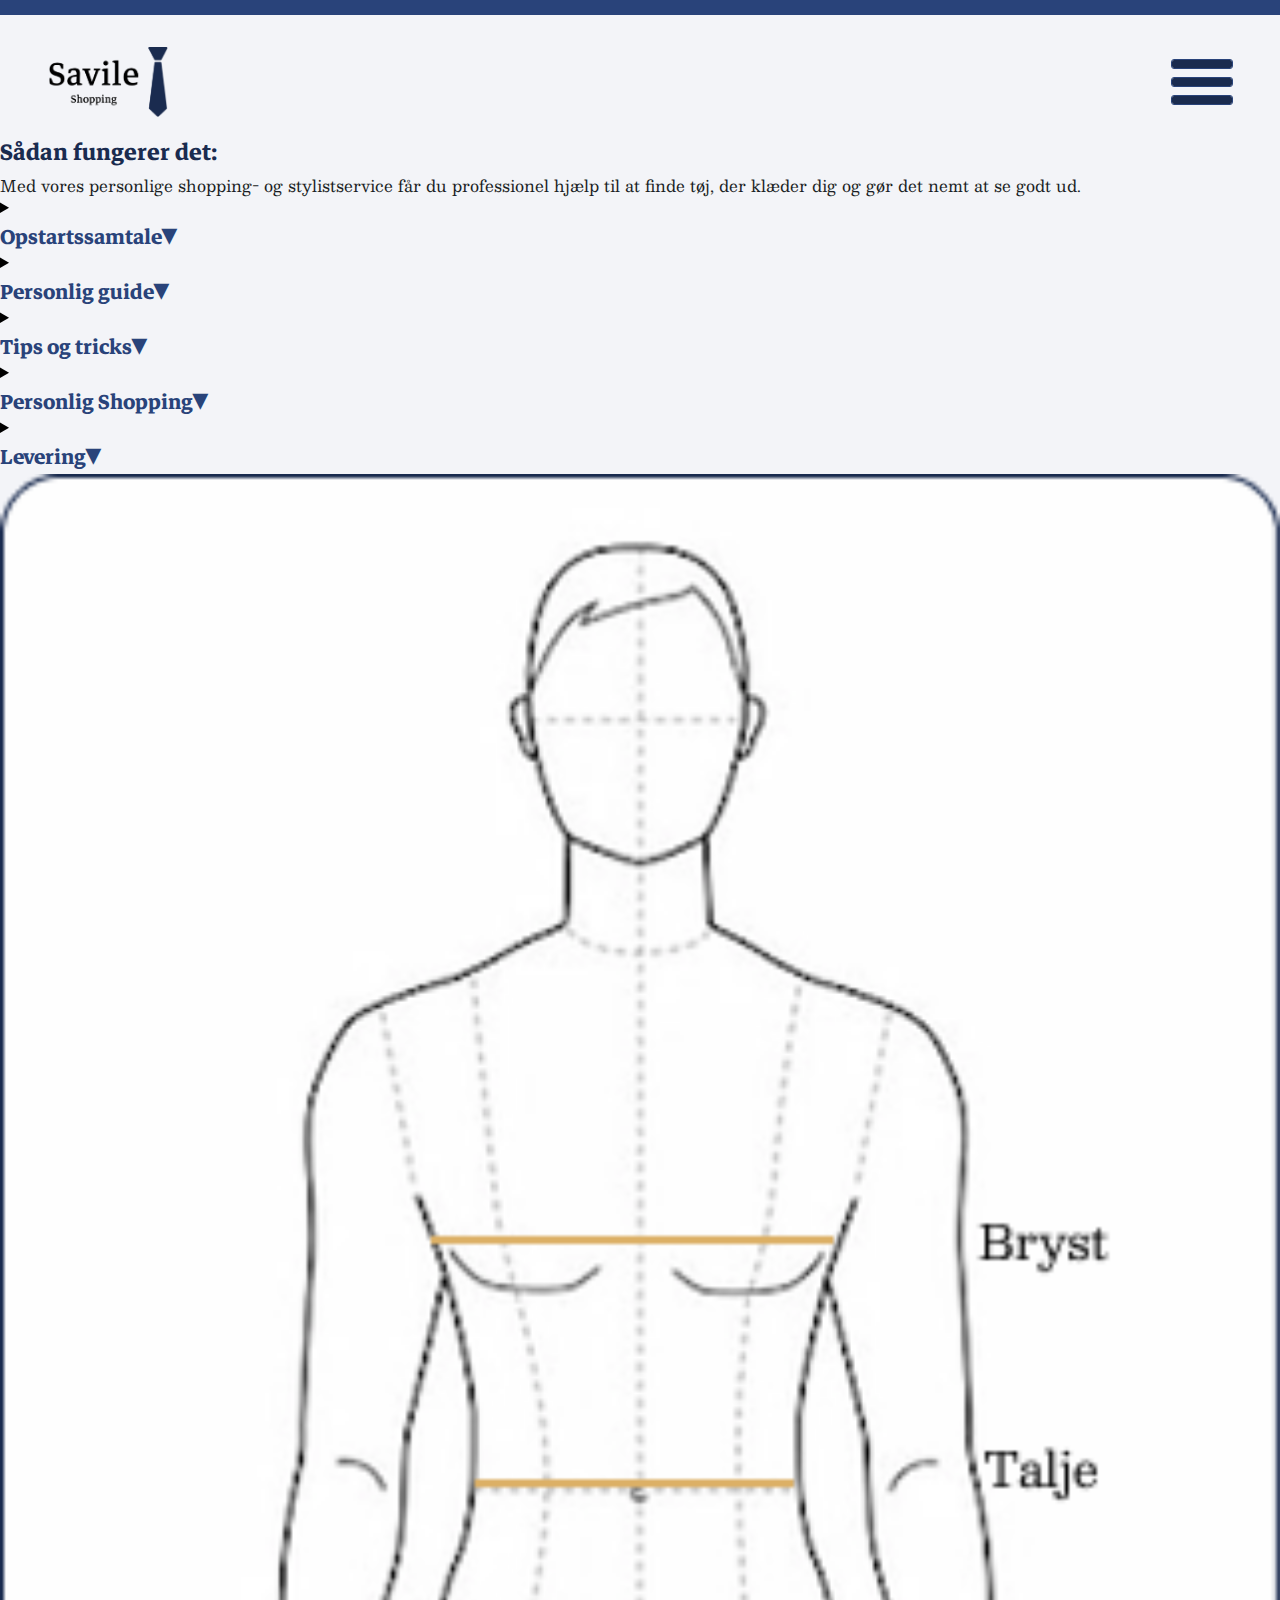
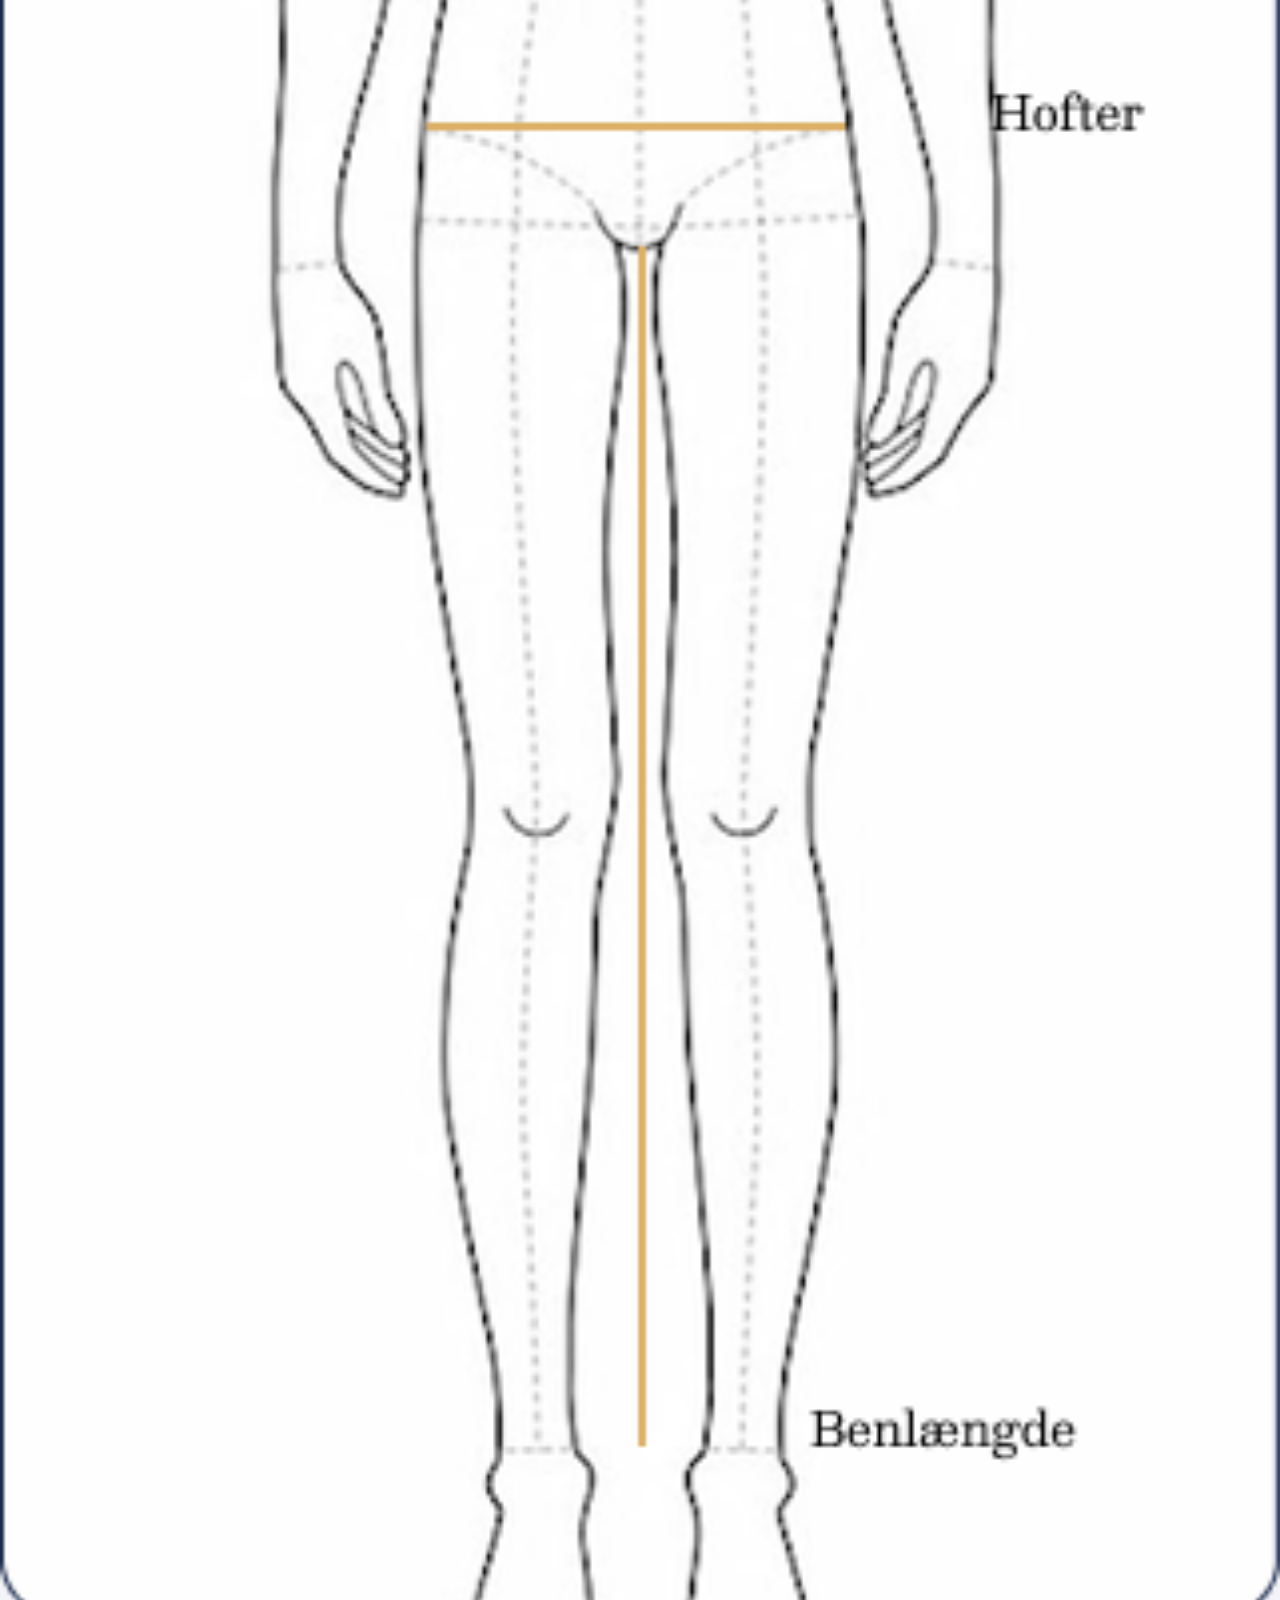
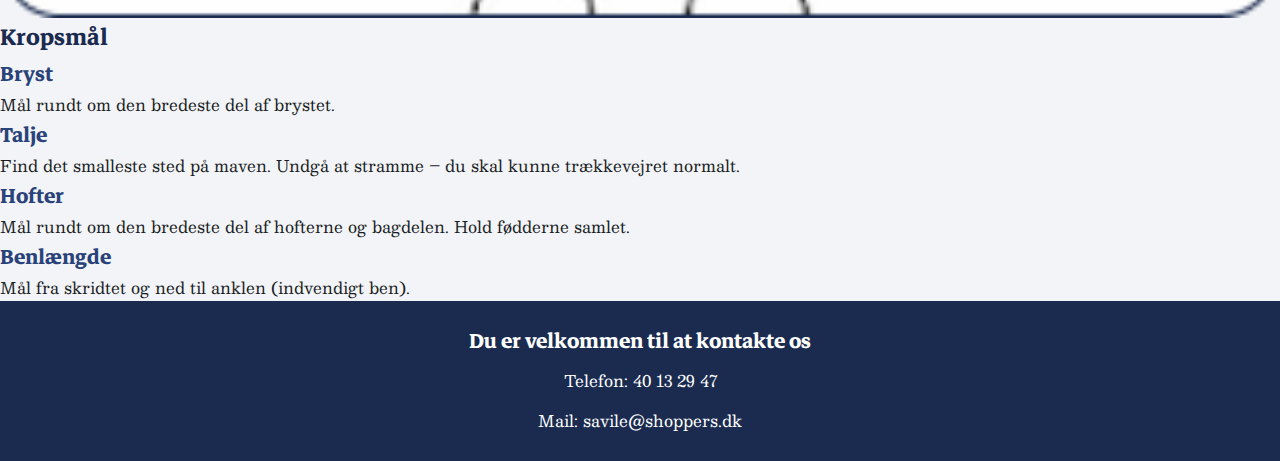
<file: om.html>
<!DOCTYPE html>
<html lang="da">
  <head>
    <meta charset="UTF-8" />
    <meta name="viewport" content="width=device-width, initial-scale=1.0" />
    <meta name="robots" content="noindex" />
    <link rel="stylesheet" href="general.css" />
    <link rel="stylesheet" href="layout.css" />

    <link rel="preconnect" href="https://fonts.googleapis.com" />
    <link rel="preconnect" href="https://fonts.gstatic.com" crossorigin />
    <link
      href="https://fonts.googleapis.com/css2?family=Markazi+Text:wght@400..700&family=Raleway:ital,wght@0,100..900;1,100..900&display=swap"
      rel="stylesheet"
    />
    <link rel="preconnect" href="https://fonts.googleapis.com" />
    <link rel="preconnect" href="https://fonts.gstatic.com" crossorigin />
    <link
      href="https://fonts.googleapis.com/css2?family=Besley:ital,wght@0,400..900;1,400..900&family=Markazi+Text:wght@400..700&family=Raleway:ital,wght@0,100..900;1,100..900&display=swap"
      rel="stylesheet"
    />

    <title>Savile Shopping - Om</title>
  </head>
  <body>
    <header>
      <section class="logo_menu">
        <div class="logo">
          <img src="billeder/logo.png" alt="Mit logo" />
        </div>
        <label class="hamburger-menu">
          <input type="checkbox" />
        </label>
      </section>
      <div class="navigation">
        <nav>
          <ul>
            <li><a href="index.html">Forside</a></li>
            <li><a href="om.html">Om</a></li>
            <li><a href="pakker.html">Pakker</a></li>
            <li><a href="galleri.html">Galleri</a></li>
            <li><a href="kontakt.html">Kontakt</a></li>
          </ul>
        </nav>
      </div>
    </header>
    <main class="main_om">
      <section class="om1">
        <h1>Sådan fungerer det:</h1>

        <p>
          Med vores personlige shopping- og stylistservice får du professionel
          hjælp til at finde tøj, der klæder dig og gør det nemt at se godt ud.
        </p>
        <details>
          <summary><h2>Opstartssamtale▾</h2></summary>
          <p>
            Opstartssamtalen er første skridt mod din personlige stil. Her taler
            vi om dine ønsker, behov og udfordringer, så vi kan finde tøj, der
            passer til både din figur, din hverdag og den stil, du gerne vil
            udstråle. Samtalen danner grundlaget for din skræddersyede
            shoppingoplevelse.
          </p>
        </details>
        <details>
          <summary><h2>Personlig guide▾</h2></summary>
          <p>
            Ud fra dine mål og præferencer sammensætter vi en personlig guide,
            der viser, hvilke snit, materialer og farver der fremhæver dig
            bedst. Guiden gør det nemt for dig at vælge tøj, der passer til både
            din krop og din stil.
          </p>
        </details>
        <details>
          <summary><h2>Tips og tricks▾</h2></summary>
          <p>
            Du får praktiske råd til, hvordan du kan style dit tøj på nye måder,
            sammensætte farver og tilbehør, og få mest muligt ud af din
            garderobe. Små justeringer kan gøre en stor forskel for dit udtryk.
          </p>
        </details>
        <details>
          <summary><h2>Personlig Shopping▾</h2></summary>
          <p>
            Din personlige shopper udvælger tøj, der passer perfekt til dig, ud
            fra din guide og samtale. Du slipper for besværet, mens vi finder
            styles, der matcher din figur, din hverdag og din personlige stil.
          </p>
        </details>
        <details>
          <summary><h2>Levering▾</h2></summary>
          <p>
            Når udvalget er på plads, sendes tøjet direkte hjem til dig. Du kan
            prøve det i ro og mag og beholde det, du elsker – resten returneres
            nemt. En bekvem afslutning på en personlig shoppingoplevelse.
          </p>
        </details>
      </section>
      <section class="om2">
        <div class="om_b">
          <img src="billeder/Group 4.png" alt="Figur af krop" />
        </div>

        <div class="om_tekst">
          <h1>Kropsmål</h1>
          <h2>Bryst</h2>
          <p>Mål rundt om den bredeste del af brystet.</p>
          <h2>Talje</h2>
          <p>
            Find det smalleste sted på maven. Undgå at stramme – du skal kunne
            trækkevejret normalt.
          </p>
          <h2>Hofter</h2>
          <p>
            Mål rundt om den bredeste del af hofterne og bagdelen. Hold fødderne
            samlet.
          </p>
          <h2>Benlængde</h2>
          <p>Mål fra skridtet og ned til anklen (indvendigt ben).</p>
        </div>
      </section>
    </main>

    <footer>
      <h2>Du er velkommen til at kontakte os</h2>
      <p>Telefon: 40 13 29 47</p>
      <p>Mail: savile@shoppers.dk</p>
    </footer>
  </body>
</html>
</file>
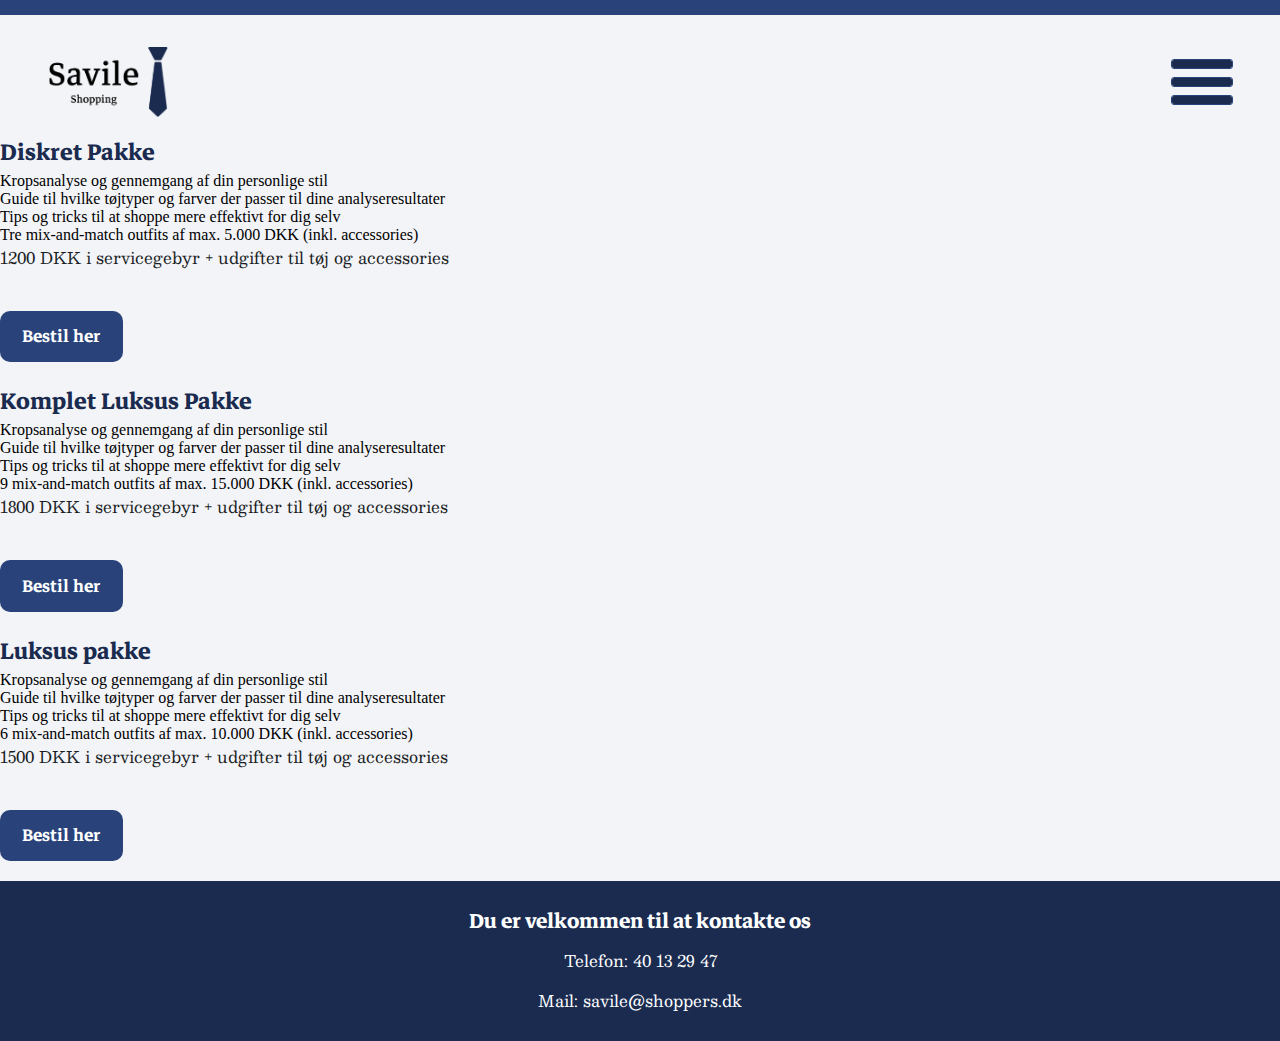
<file: pakker.html>
<!DOCTYPE html>
<html lang="da">
  <head>
    <meta charset="UTF-8" />
    <meta name="viewport" content="width=device-width, initial-scale=1.0" />
    <meta name="robots" content="noindex" />
    <link rel="stylesheet" href="general.css" />
    <link rel="stylesheet" href="layout.css" />

    <link rel="preconnect" href="https://fonts.googleapis.com" />
    <link rel="preconnect" href="https://fonts.gstatic.com" crossorigin />
    <link
      href="https://fonts.googleapis.com/css2?family=Markazi+Text:wght@400..700&family=Raleway:ital,wght@0,100..900;1,100..900&display=swap"
      rel="stylesheet"
    />
    <link rel="preconnect" href="https://fonts.googleapis.com" />
    <link rel="preconnect" href="https://fonts.gstatic.com" crossorigin />
    <link
      href="https://fonts.googleapis.com/css2?family=Besley:ital,wght@0,400..900;1,400..900&family=Markazi+Text:wght@400..700&family=Raleway:ital,wght@0,100..900;1,100..900&display=swap"
      rel="stylesheet"
    />

    <title>Savile Shopping - Pakker</title>
  </head>

  <body>
    <header>
      <section class="logo_menu">
        <div class="logo">
          <img src="billeder/logo.png" alt="Mit logo" />
        </div>
        <label class="hamburger-menu">
          <input type="checkbox" />
        </label>
      </section>
      <div class="navigation">
        <nav>
          <ul>
            <li><a href="index.html">Forside</a></li>
            <li><a href="om.html">Om</a></li>
            <li><a href="pakker.html">Pakker</a></li>
            <li><a href="galleri.html">Galleri</a></li>
            <li><a href="kontakt.html">Kontakt</a></li>
          </ul>
        </nav>
      </div>
    </header>
    <main class="pakker_main">
      <section class="pakker">
        <div class="pakke1">
          <article class="pakke">
            <h1 class="pakke-title">Diskret Pakke</h1>
            <div class="card">
              <ul>
                <li>Kropsanalyse og gennemgang af din personlige stil</li>
                <li>
                  Guide til hvilke tøjtyper og farver der passer til dine
                  analyseresultater
                </li>
                <li>
                  Tips og tricks til at shoppe mere effektivt for dig selv
                </li>
                <li>
                  Tre mix-and-match outfits af max. 5.000 DKK (inkl.
                  accessories)
                </li>
              </ul>
              <p class="pris">
                1200 DKK i servicegebyr + udgifter til tøj og accessories
              </p>
              <a class="knap" href="kontakt.html">Bestil her</a>
            </div>
          </article>
        </div>
        <div class="pakke2">
          <article class="pakke">
            <h1 class="pakke-title">Komplet Luksus Pakke</h1>
            <div class="card">
              <ul>
                <li>Kropsanalyse og gennemgang af din personlige stil</li>
                <li>
                  Guide til hvilke tøjtyper og farver der passer til dine
                  analyseresultater
                </li>
                <li>
                  Tips og tricks til at shoppe mere effektivt for dig selv
                </li>
                <li>
                  9 mix-and-match outfits af max. 15.000 DKK (inkl. accessories)
                </li>
              </ul>
              <p class="pris">
                1800 DKK i servicegebyr + udgifter til tøj og accessories
              </p>
              <a class="knap" href="kontakt.html">Bestil her</a>
            </div>
          </article>
        </div>
        <div class="pakke3">
          <article class="pakke">
            <h1 class="pakke-title">Luksus pakke</h1>
            <div class="card">
              <ul>
                <li>Kropsanalyse og gennemgang af din personlige stil</li>
                <li>
                  Guide til hvilke tøjtyper og farver der passer til dine
                  analyseresultater
                </li>
                <li>
                  Tips og tricks til at shoppe mere effektivt for dig selv
                </li>
                <li>
                  6 mix-and-match outfits af max. 10.000 DKK (inkl. accessories)
                </li>
              </ul>
              <p class="pris">
                1500 DKK i servicegebyr + udgifter til tøj og accessories
              </p>
              <a class="knap" href="kontakt.html">Bestil her</a>
            </div>
          </article>
        </div>
      </section>
    </main>
    <footer>
      <h2>Du er velkommen til at kontakte os</h2>
      <p>Telefon: 40 13 29 47</p>
      <p>Mail: savile@shoppers.dk</p>
    </footer>
  </body>
</html>
</file>
<file: general.css>
/********************* Reset *********************/
* {
  margin: 0;
  padding: 0;
  box-sizing: border-box;
}

img {
  width: 100%;
  height: auto;
  display: block;
}
/********************* General *********************/
*,
*::before,
*::after {
  box-sizing: border-box;
}
body {
  margin: 0;
  background-color: #f3f4f8;
}
h1 {
  font-family: "Markazi Text", serif;
  font-weight: 900;
  font-size: 2rem;
  color: #1a2b4f;
}
h2 {
  font-family: "Markazi Text", serif;
  font-weight: 900;
  font-size: 1.8rem;
  color: #29437a;
}
p {
  font-family: "Besley", serif;
  color: #1a1e24;
}
.knap {
  display: inline-block;
  background-color: #29437a;
  border-radius: 10px;
  margin-top: 40px;
  margin-bottom: 20px;
  padding: 0.7rem 1.4rem;
}
a {
  color: white;
  text-decoration: none;
  font-weight: 600;
  font-family: "Markazi Text", serif;
  font-size: 1.5rem;
}
/********************* Hamburger Menu *********************/
:root {
  --bar-width: 60px;
  --bar-height: 8px;
  --hamburger-gap: 10px;
  --foreground: #1a2b4f;
  --background: #1a2b4f;
  --animation: 150ms ease-in-out;
  --hamburger-height: calc(var(--bar-height) * 3 + var(--hamburger-gap) * 2);
}
.hamburger-menu {
  --x-width: calc(var(--hamburger-height) * 1.41421356237);
  display: flex;
  flex-direction: column;
  gap: var(--hamburger-gap);
  width: max-content;
  position: absolute;
  right: 48px;
  z-index: 2;
  cursor: pointer;
}
.hamburger-menu::before,
.hamburger-menu input,
.hamburger-menu::after {
  content: "";
  width: var(--bar-width);
  height: var(--bar-height);
  background-color: var(--background);
  border-radius: 2px;
  transition: opacity var(--animation), width var(--animation),
    rotate var(--animation), translate var(--animation);
  transform-origin: right center;
  outline: solid #29437a;
  outline-width: 1px;
}
.hamburger-menu input {
  appearance: none;
  padding: 0;
  margin: 0;
  outline: solid #29437a;
  outline-width: 1px;
  pointer-events: none;
}
.hamburger-menu input:checked {
  opacity: 0;
  width: 0;
}

.hamburger-menu:has(input:checked)::before {
  rotate: -45deg;
  background-color: white;
  transition: var(--animation);
  width: var(--x-width);
  translate: 0 calc(var(--bar-height) / -2);
  outline: none;
}
.hamburger-menu:has(input:checked)::after {
  rotate: 45deg;
  background-color: white;
  transition: var(--animation);
  width: var(--x-width);
  translate: 0 calc(var(--bar-height) / 2);
  outline: none;
}
/********************* Navigation *********************/
.navigation {
  position: fixed;
  top: 0;
  right: 0;
  width: 250px;
  height: 100vh;
  background-color: #29437a;
  color: white;
  padding: 2rem 1rem;
  padding-top: 150px;
  transform: translateX(100%);
  transition: transform 0.3s ease-in-out;
  text-align: right;
}

header:has(.hamburger-menu input:checked) .navigation {
  transform: translateX(0);
}
.navigation a {
  text-decoration: none;
  color: white;
  padding-right: 40px;
  font-family: "Besley", serif;
  font-weight: 600;
}
.navigation ul {
  list-style: none;
  line-height: 30px;
}

/********************* Header *********************/
header {
  position: sticky;
  top: 0;
  z-index: 100;
}
.logo {
  width: 120px;
}
header .logo_menu {
  background-color: #f3f4f8;
  display: flex;
  justify-content: space-between;
  align-items: center;
  padding: 1rem 3rem;
  padding-top: 2rem;
  border-top: solid #29437a;
  border-width: 15px;
}
/********************* Footer *********************/
footer p,
footer h2 {
  color: white;
  text-align: center;
  padding: 10px;
  line-height: 20px;
}

footer {
  background-color: #1a2b4f;
  padding: 50px;
  padding: 20px;
}
/********************* Forside Indhold *********************/
</file>
<file: layout.css>
/********************* Reset *********************/
* {
  margin: 0;
  padding: 0;
  box-sizing: border-box;
}

img {
  width: 100%;
  height: auto;
  display: block;
}
/********************* Forside *********************/

.b1 {
  width: 100%;
  height: 100%;
  object-fit: cover;
  object-position: center;
  position: absolute;
  top: 0;
  left: 0;
  z-index: -1;
  margin-top: 150px;
}
.forside_box {
  position: relative;
  background-color: white;
  border-radius: 20px;
  padding: 1.5rem;
  max-width: 320px;
  margin: 0 auto;
  margin-top: 6rem;
  box-shadow: 0 4px 20px rgba(0, 0, 0, 0.25);
  text-align: center;
  padding-bottom: 20px;
}
.forside_billeder {
  align-self: center;
  margin: 50px;
  overflow: hidden;
}
.b2 {
  box-sizing: border-box;
  padding: 5px;
  margin-bottom: 50px;
  margin-top: 400px;
  border-radius: 10px;
  border: solid #29437a;
}
.b3 {
  box-sizing: border-box;
  padding: 5px;
  border-radius: 10px;
  border: solid #29437a;
  margin-bottom: 100px;
}
</file>
